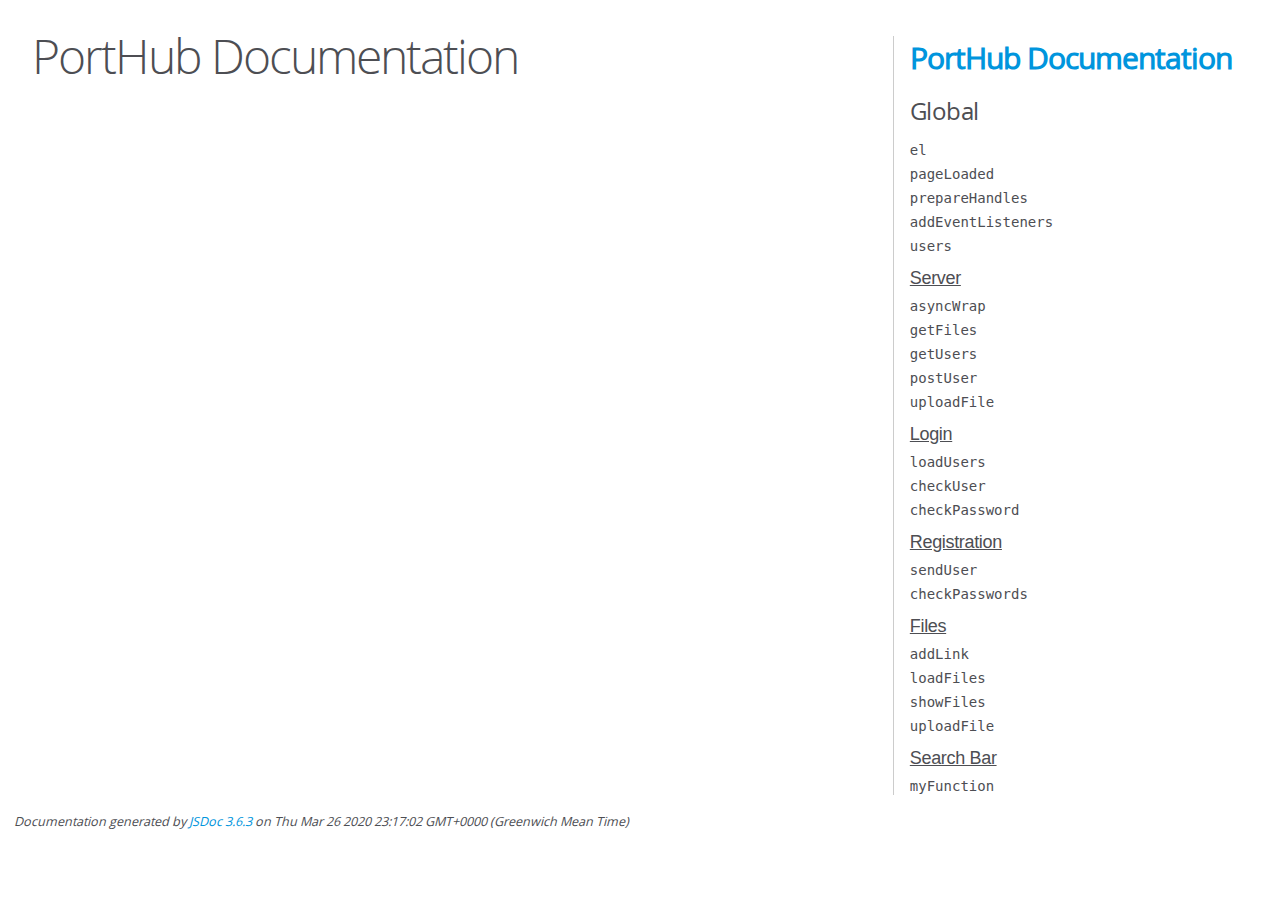
<file: index.html>
<!DOCTYPE html>
<html lang="en">
<head>
    <meta charset="utf-8">
    <title>PortHub Documentation</title>

    <script src="scripts/prettify/prettify.js"> </script>
    <script src="scripts/prettify/lang-css.js"> </script>
    <!--[if lt IE 9]>
      <script src="//html5shiv.googlecode.com/svn/trunk/html5.js"></script>
    <![endif]-->
    <link type="text/css" rel="stylesheet" href="styles/prettify-tomorrow.css">
    <link type="text/css" rel="stylesheet" href="styles/jsdoc-default.css">
</head>

<body>

<div id="main">

    <h1 class="page-title">PortHub Documentation</h1>








    <h3> </h3>




















</div>

<nav>
    <h2><a href="index.html">PortHub Documentation</a></h2>
    <h3>Global</h3>
    <ul>
      <li><a href="global.html#el">el</a></li>
      <li><a href="global.html#pageLoaded">pageLoaded</a></li>
      <li><a href="global.html#prepareHandles">prepareHandles</a></li>
      <li><a href="global.html#addEventListeners">addEventListeners</a></li>
      <li><a href="global.html#users">users</a></li></ul>

      <ul>
        <h4>Server</h4>
        <li><a href="global.html#asyncWrap">asyncWrap</a></li>
        <li><a href="global.html#getFiles">getFiles</a></li>
        <li><a href="global.html#getUsers">getUsers</a></li>
        <li><a href="global.html#postUser">postUser</a></li>
        <li><a href="global.html#uploadFile">uploadFile</a></li>
      </ul>

      <ul>
        <h4>Login</h4>
        <li><a href="global.html#loadUsers">loadUsers</a></li>
        <li><a href="global.html#checkUser">checkUser</a></li>
        <li><a href="global.html#checkPassword">checkPassword</a></li>
      </ul>
      <ul>
        <h4>Registration</h4>
        <li><a href="global.html#sendUser">sendUser</a></li>
        <li><a href="global.html#checkPasswords">checkPasswords</a></li>
      </ul>
      <ul>
        <h4>Files</h4>
        <li><a href="global.html#addLink">addLink</a></li>
        <li><a href="global.html#loadFiles">loadFiles</a></li>
        <li><a href="global.html#showFiles">showFiles</a></li>
        <li><a href="global.html#uploadFile">uploadFile</a></li>
      </ul>
      <ul>
        <h4>Search Bar</h4>
        <li><a href="global.html#myFunction">myFunction</a></li>
      </ul>
    </ul>
</nav>

<br class="clear">

<footer>
    Documentation generated by <a href="https://github.com/jsdoc/jsdoc">JSDoc 3.6.3</a> on Thu Mar 26 2020 23:17:02 GMT+0000 (Greenwich Mean Time)
</footer>

<script> prettyPrint(); </script>
<script src="scripts/linenumber.js"> </script>
</body>
</html>
</file>
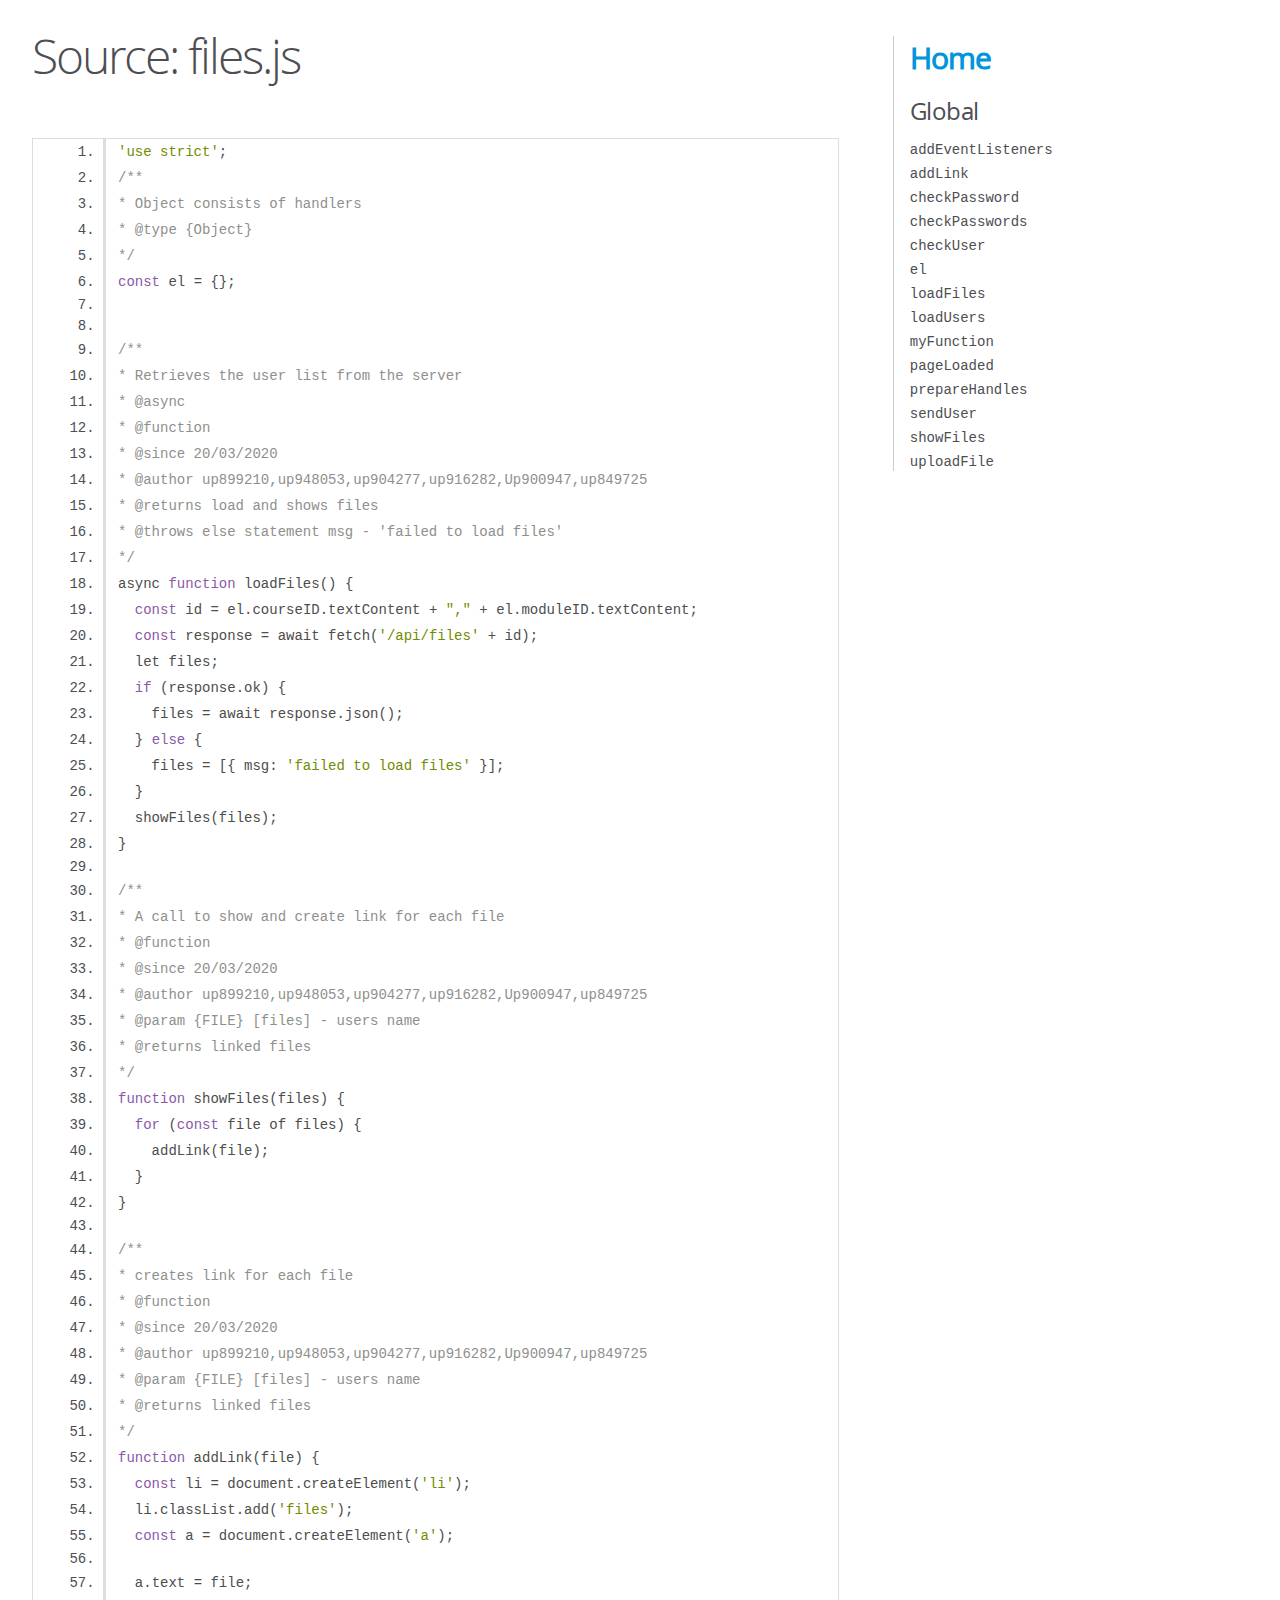
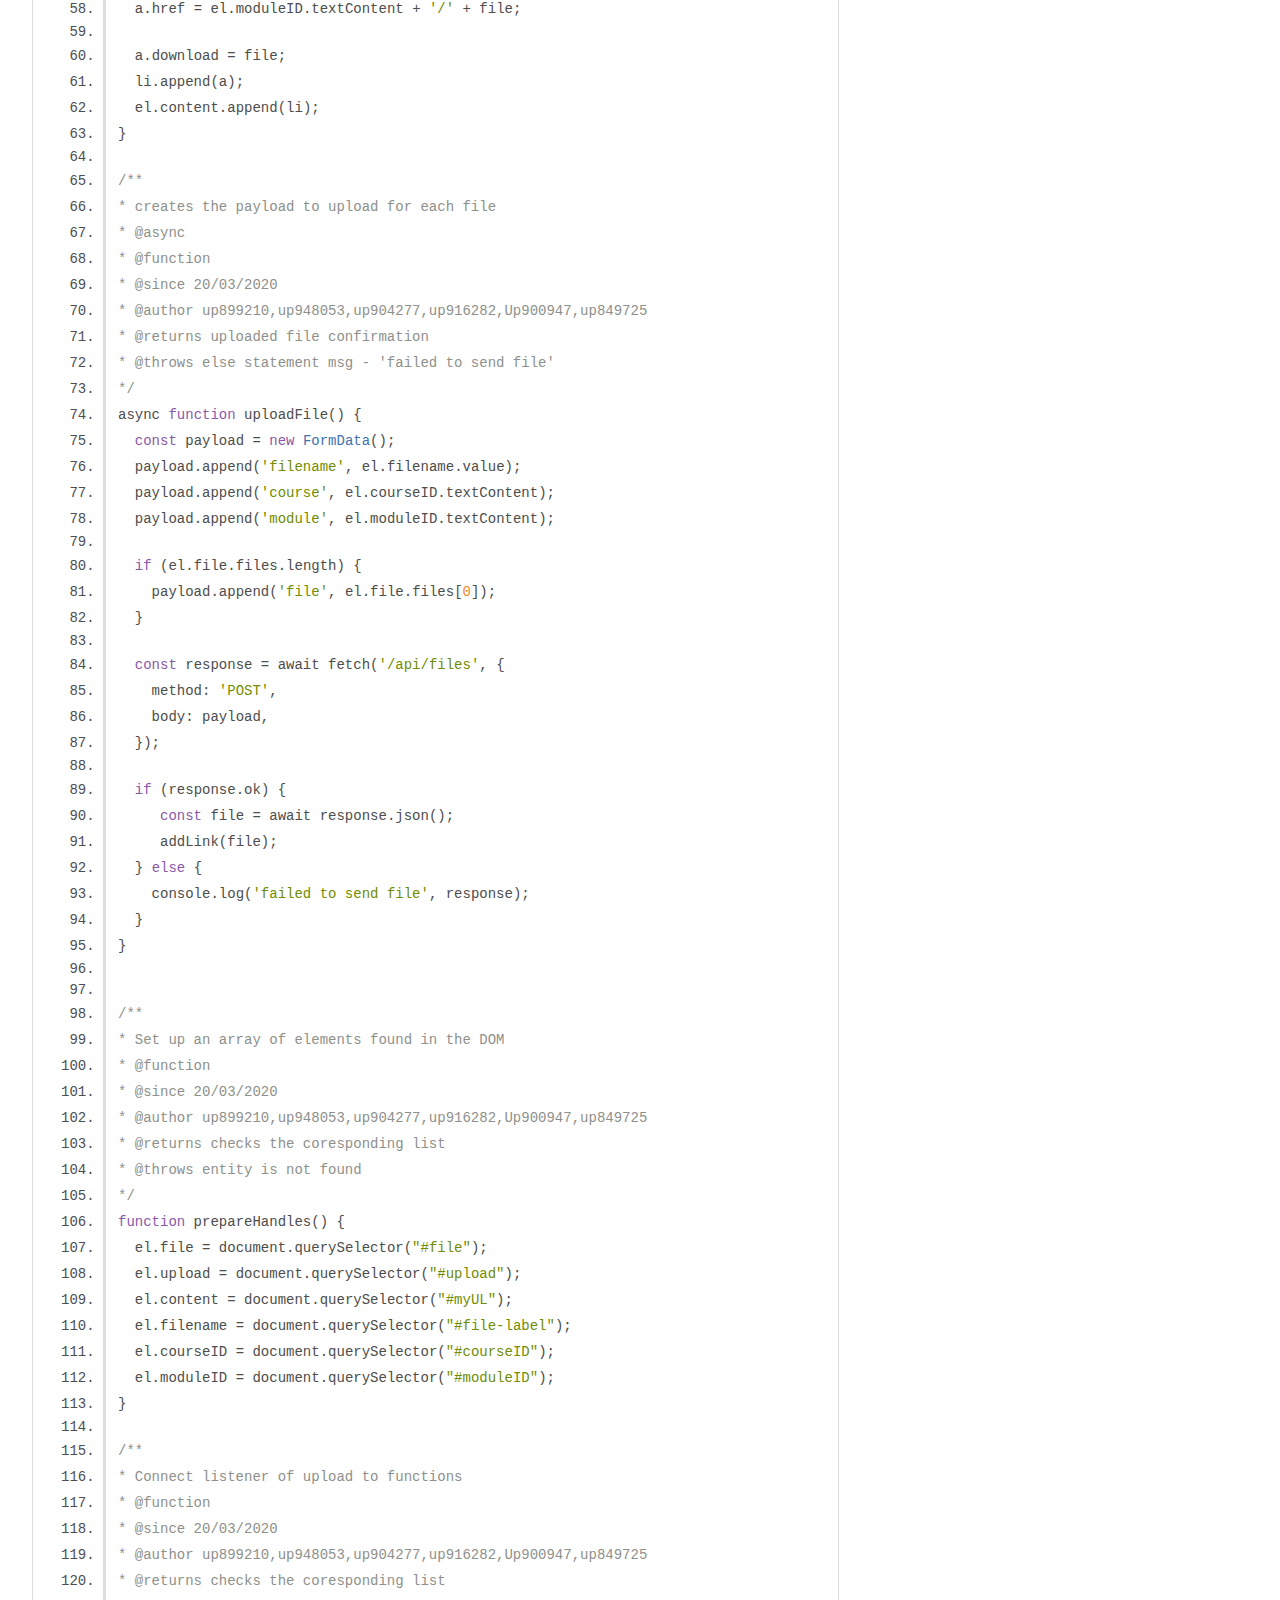
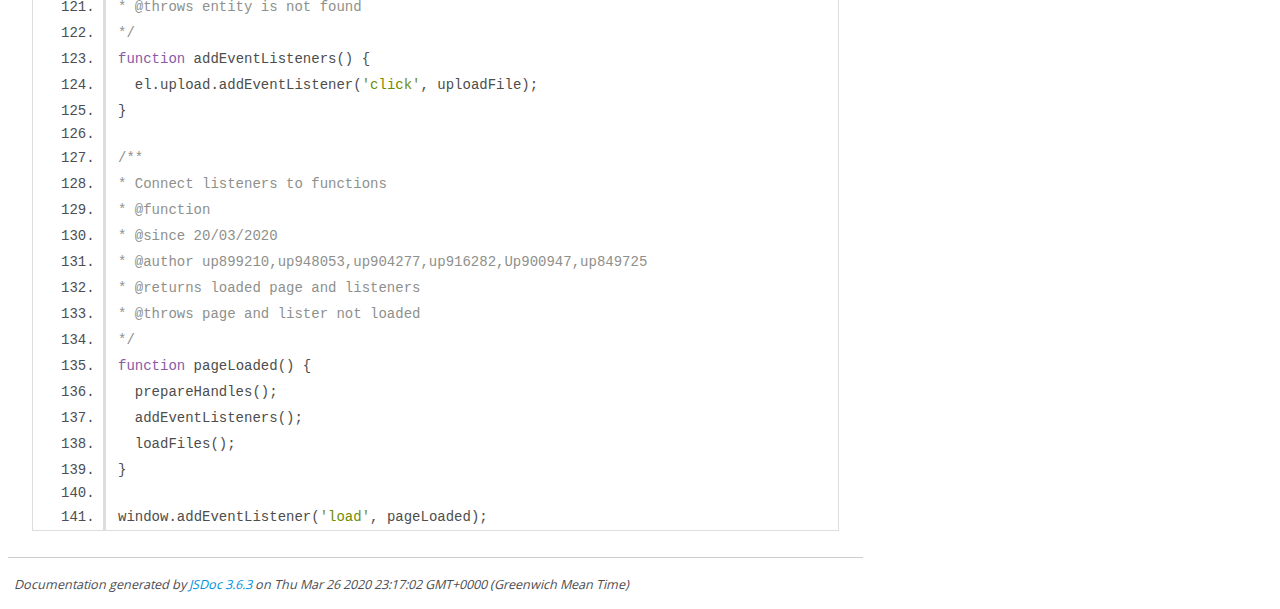
<file: files.js.html>
<!DOCTYPE html>
<html lang="en">
<head>
    <meta charset="utf-8">
    <title>JSDoc: Source: files.js</title>

    <script src="scripts/prettify/prettify.js"> </script>
    <script src="scripts/prettify/lang-css.js"> </script>
    <!--[if lt IE 9]>
      <script src="//html5shiv.googlecode.com/svn/trunk/html5.js"></script>
    <![endif]-->
    <link type="text/css" rel="stylesheet" href="styles/prettify-tomorrow.css">
    <link type="text/css" rel="stylesheet" href="styles/jsdoc-default.css">
</head>

<body>

<div id="main">

    <h1 class="page-title">Source: files.js</h1>

    



    
    <section>
        <article>
            <pre class="prettyprint source linenums"><code>'use strict';
/**
* Object consists of handlers
* @type {Object}
*/
const el = {};


/**
* Retrieves the user list from the server
* @async
* @function
* @since 20/03/2020
* @author up899210,up948053,up904277,up916282,Up900947,up849725
* @returns load and shows files
* @throws else statement msg - 'failed to load files'
*/
async function loadFiles() {
  const id = el.courseID.textContent + "," + el.moduleID.textContent;
  const response = await fetch('/api/files' + id);
  let files;
  if (response.ok) {
    files = await response.json();
  } else {
    files = [{ msg: 'failed to load files' }];
  }
  showFiles(files);
}

/**
* A call to show and create link for each file
* @function
* @since 20/03/2020
* @author up899210,up948053,up904277,up916282,Up900947,up849725
* @param {FILE} [files] - users name
* @returns linked files
*/
function showFiles(files) {
  for (const file of files) {
    addLink(file);
  }
}

/**
* creates link for each file
* @function
* @since 20/03/2020
* @author up899210,up948053,up904277,up916282,Up900947,up849725
* @param {FILE} [files] - users name
* @returns linked files
*/
function addLink(file) {
  const li = document.createElement('li');
  li.classList.add('files');
  const a = document.createElement('a');

  a.text = file;
  a.href = el.moduleID.textContent + '/' + file;

  a.download = file;
  li.append(a);
  el.content.append(li);
}

/**
* creates the payload to upload for each file
* @async
* @function
* @since 20/03/2020
* @author up899210,up948053,up904277,up916282,Up900947,up849725
* @returns uploaded file confirmation
* @throws else statement msg - 'failed to send file'
*/
async function uploadFile() {
  const payload = new FormData();
  payload.append('filename', el.filename.value);
  payload.append('course', el.courseID.textContent);
  payload.append('module', el.moduleID.textContent);

  if (el.file.files.length) {
    payload.append('file', el.file.files[0]);
  }

  const response = await fetch('/api/files', {
    method: 'POST',
    body: payload,
  });

  if (response.ok) {
     const file = await response.json();
     addLink(file);
  } else {
    console.log('failed to send file', response);
  }
}


/**
* Set up an array of elements found in the DOM
* @function
* @since 20/03/2020
* @author up899210,up948053,up904277,up916282,Up900947,up849725
* @returns checks the coresponding list
* @throws entity is not found
*/
function prepareHandles() {
  el.file = document.querySelector("#file");
  el.upload = document.querySelector("#upload");
  el.content = document.querySelector("#myUL");
  el.filename = document.querySelector("#file-label");
  el.courseID = document.querySelector("#courseID");
  el.moduleID = document.querySelector("#moduleID");
}

/**
* Connect listener of upload to functions
* @function
* @since 20/03/2020
* @author up899210,up948053,up904277,up916282,Up900947,up849725
* @returns checks the coresponding list
* @throws entity is not found
*/
function addEventListeners() {
  el.upload.addEventListener('click', uploadFile);
}

/**
* Connect listeners to functions
* @function
* @since 20/03/2020
* @author up899210,up948053,up904277,up916282,Up900947,up849725
* @returns loaded page and listeners
* @throws page and lister not loaded
*/
function pageLoaded() {
  prepareHandles();
  addEventListeners();
  loadFiles();
}

window.addEventListener('load', pageLoaded);
</code></pre>
        </article>
    </section>




</div>

<nav>
    <h2><a href="index.html">Home</a></h2><h3>Global</h3><ul><li><a href="global.html#addEventListeners">addEventListeners</a></li><li><a href="global.html#addLink">addLink</a></li><li><a href="global.html#checkPassword">checkPassword</a></li><li><a href="global.html#checkPasswords">checkPasswords</a></li><li><a href="global.html#checkUser">checkUser</a></li><li><a href="global.html#el">el</a></li><li><a href="global.html#loadFiles">loadFiles</a></li><li><a href="global.html#loadUsers">loadUsers</a></li><li><a href="global.html#myFunction">myFunction</a></li><li><a href="global.html#pageLoaded">pageLoaded</a></li><li><a href="global.html#prepareHandles">prepareHandles</a></li><li><a href="global.html#sendUser">sendUser</a></li><li><a href="global.html#showFiles">showFiles</a></li><li><a href="global.html#uploadFile">uploadFile</a></li></ul>
</nav>

<br class="clear">

<footer>
    Documentation generated by <a href="https://github.com/jsdoc/jsdoc">JSDoc 3.6.3</a> on Thu Mar 26 2020 23:17:02 GMT+0000 (Greenwich Mean Time)
</footer>

<script> prettyPrint(); </script>
<script src="scripts/linenumber.js"> </script>
</body>
</html>
</file>
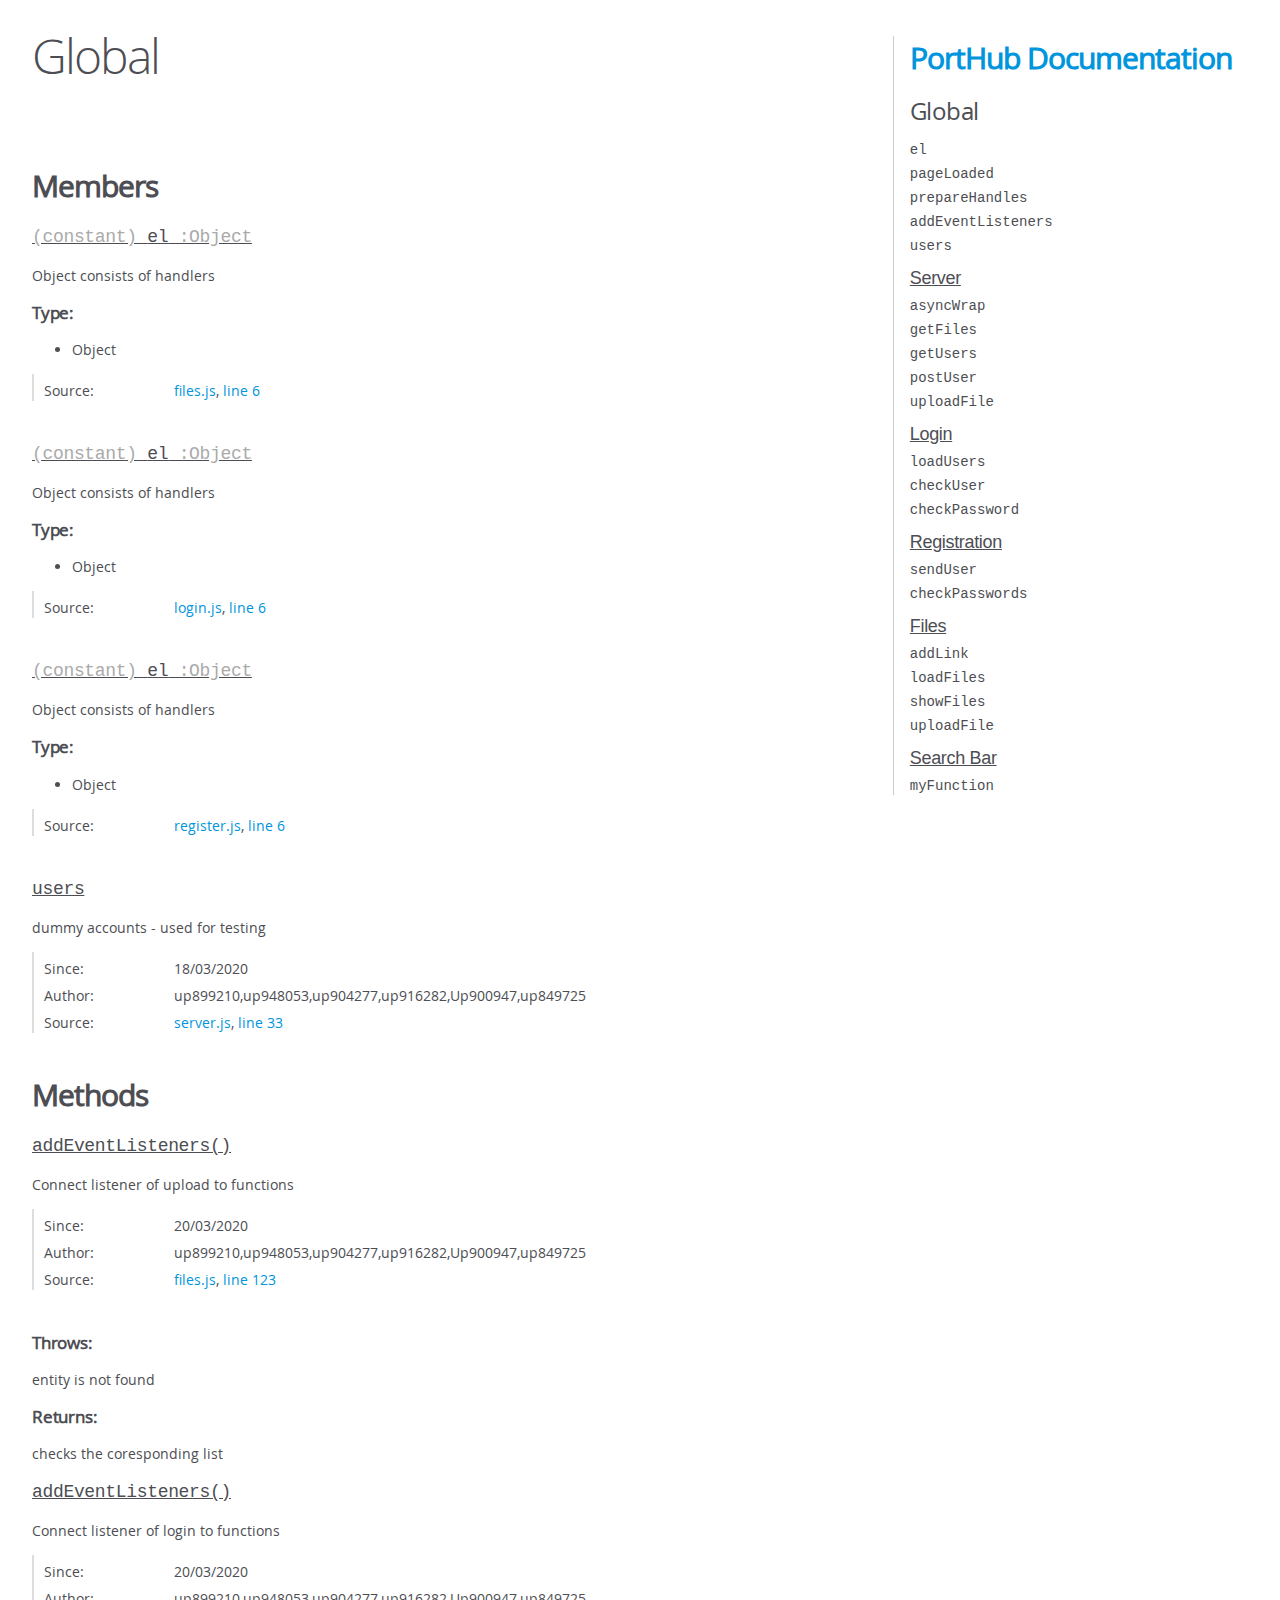
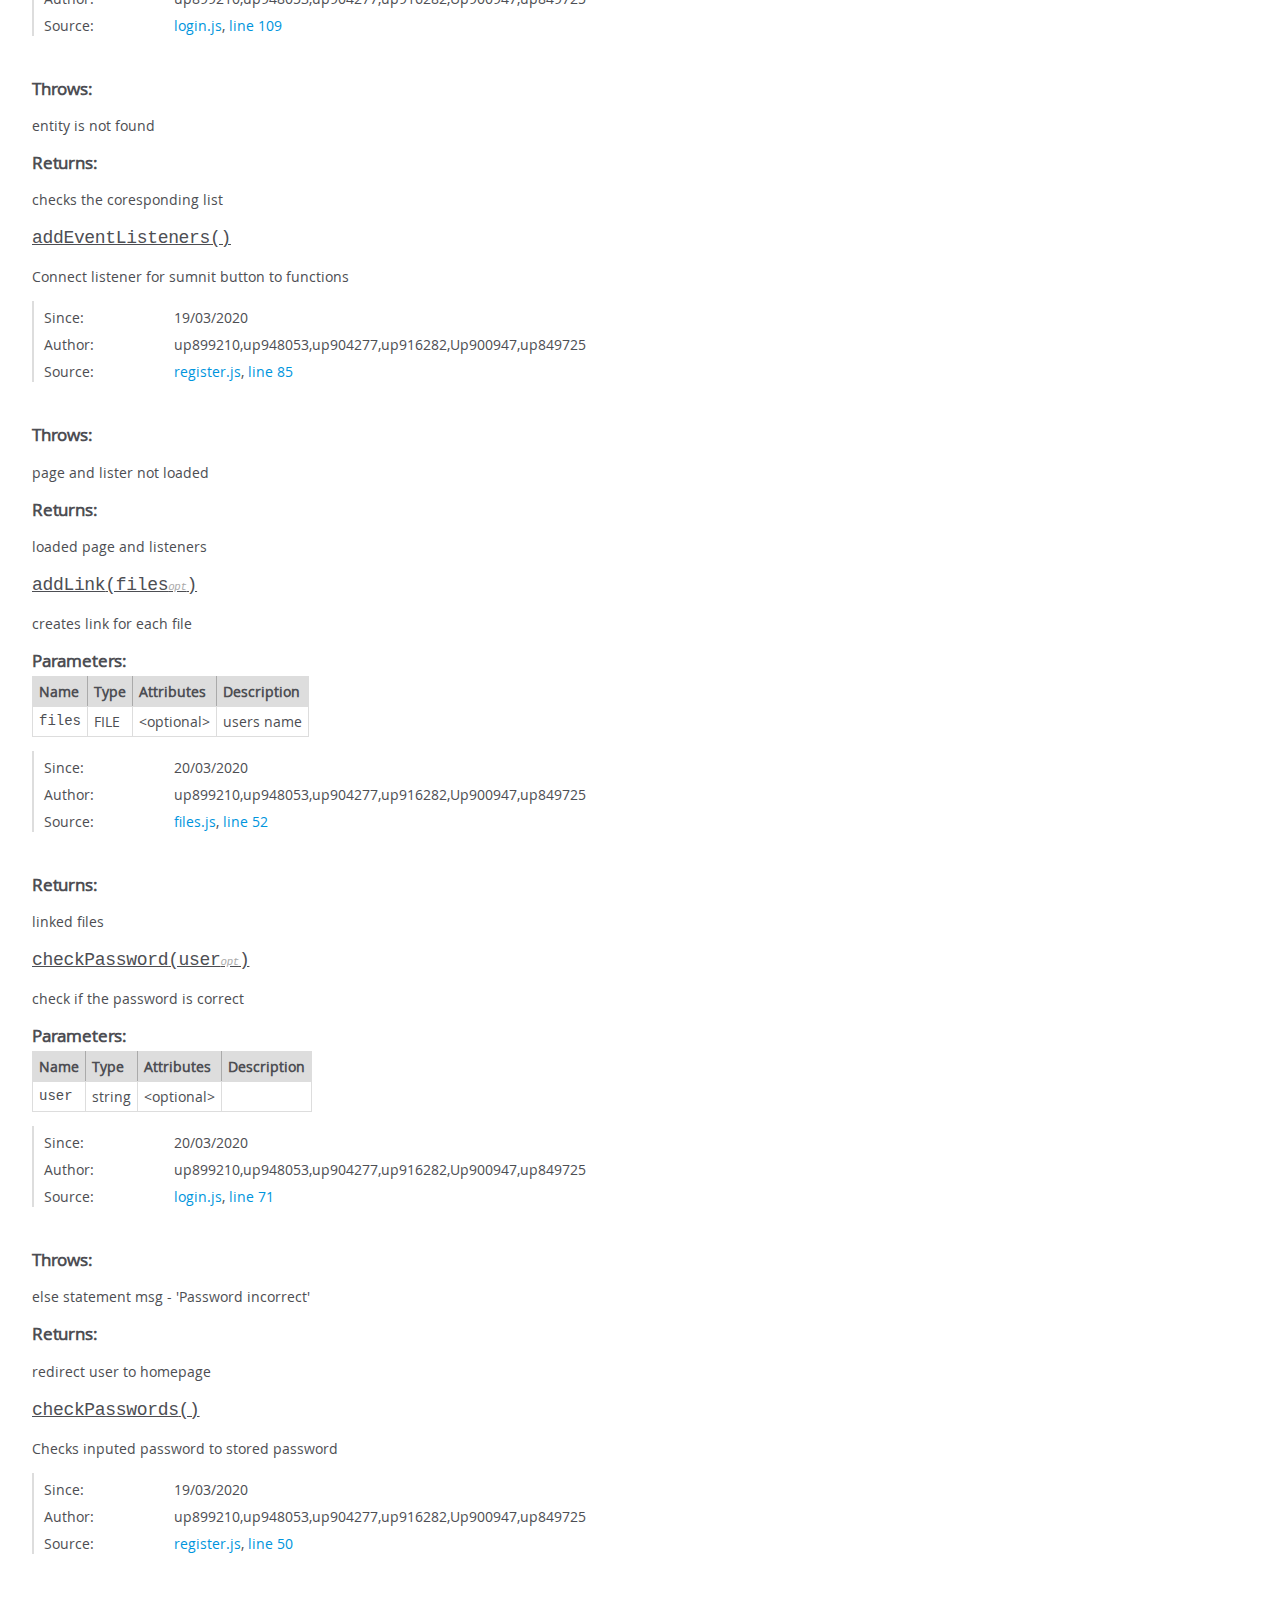
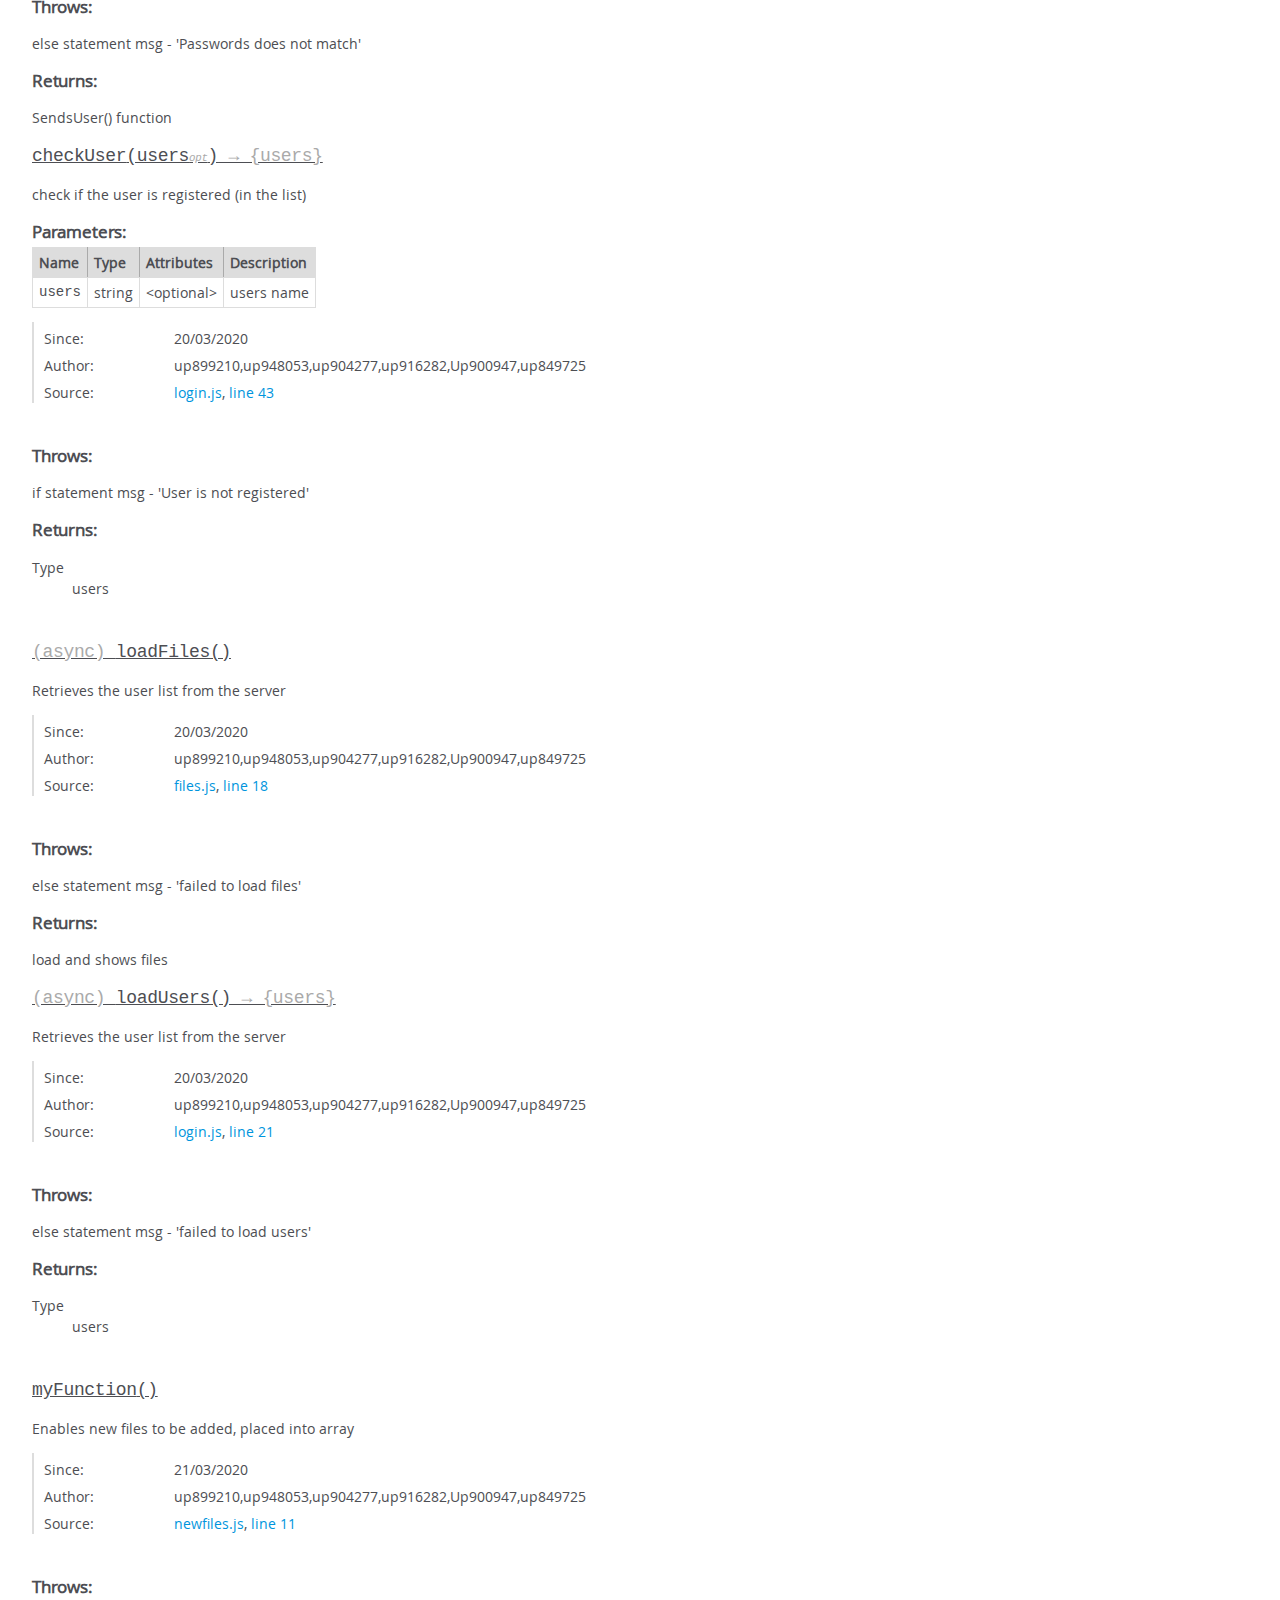
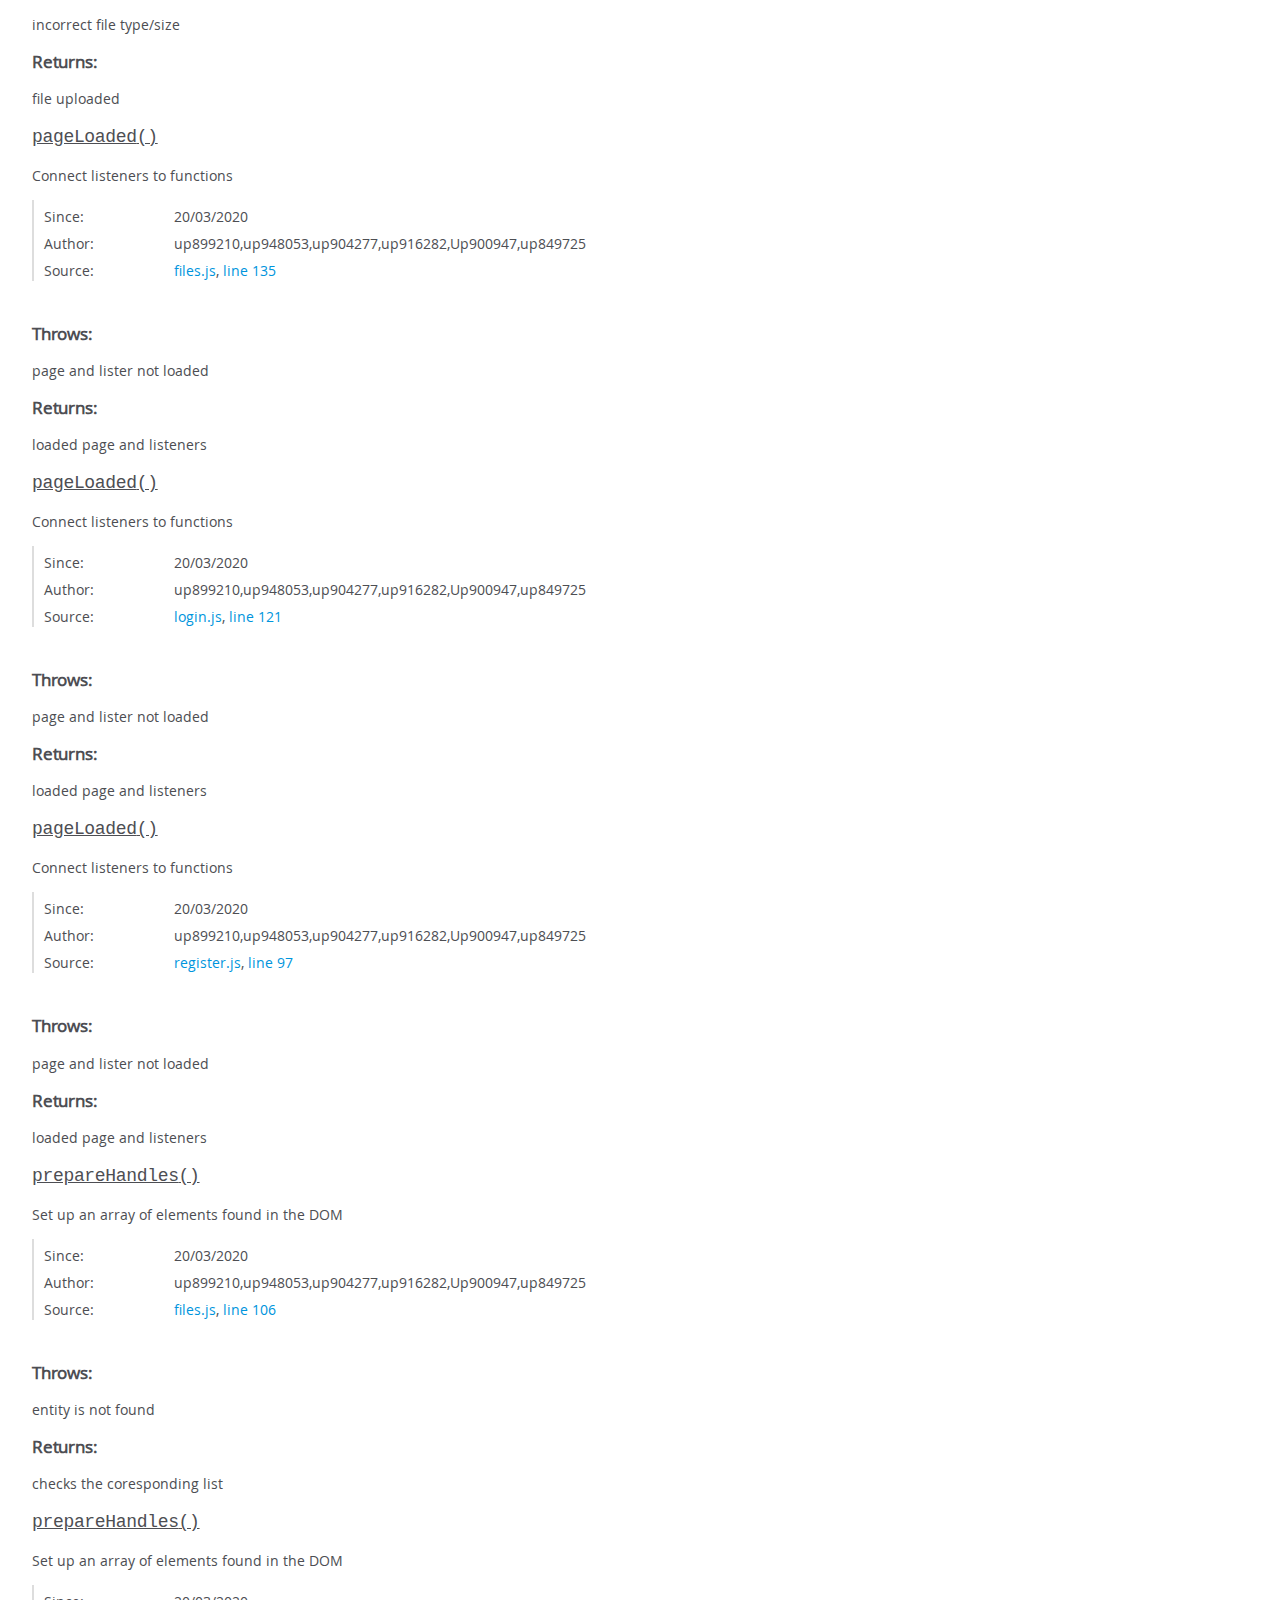
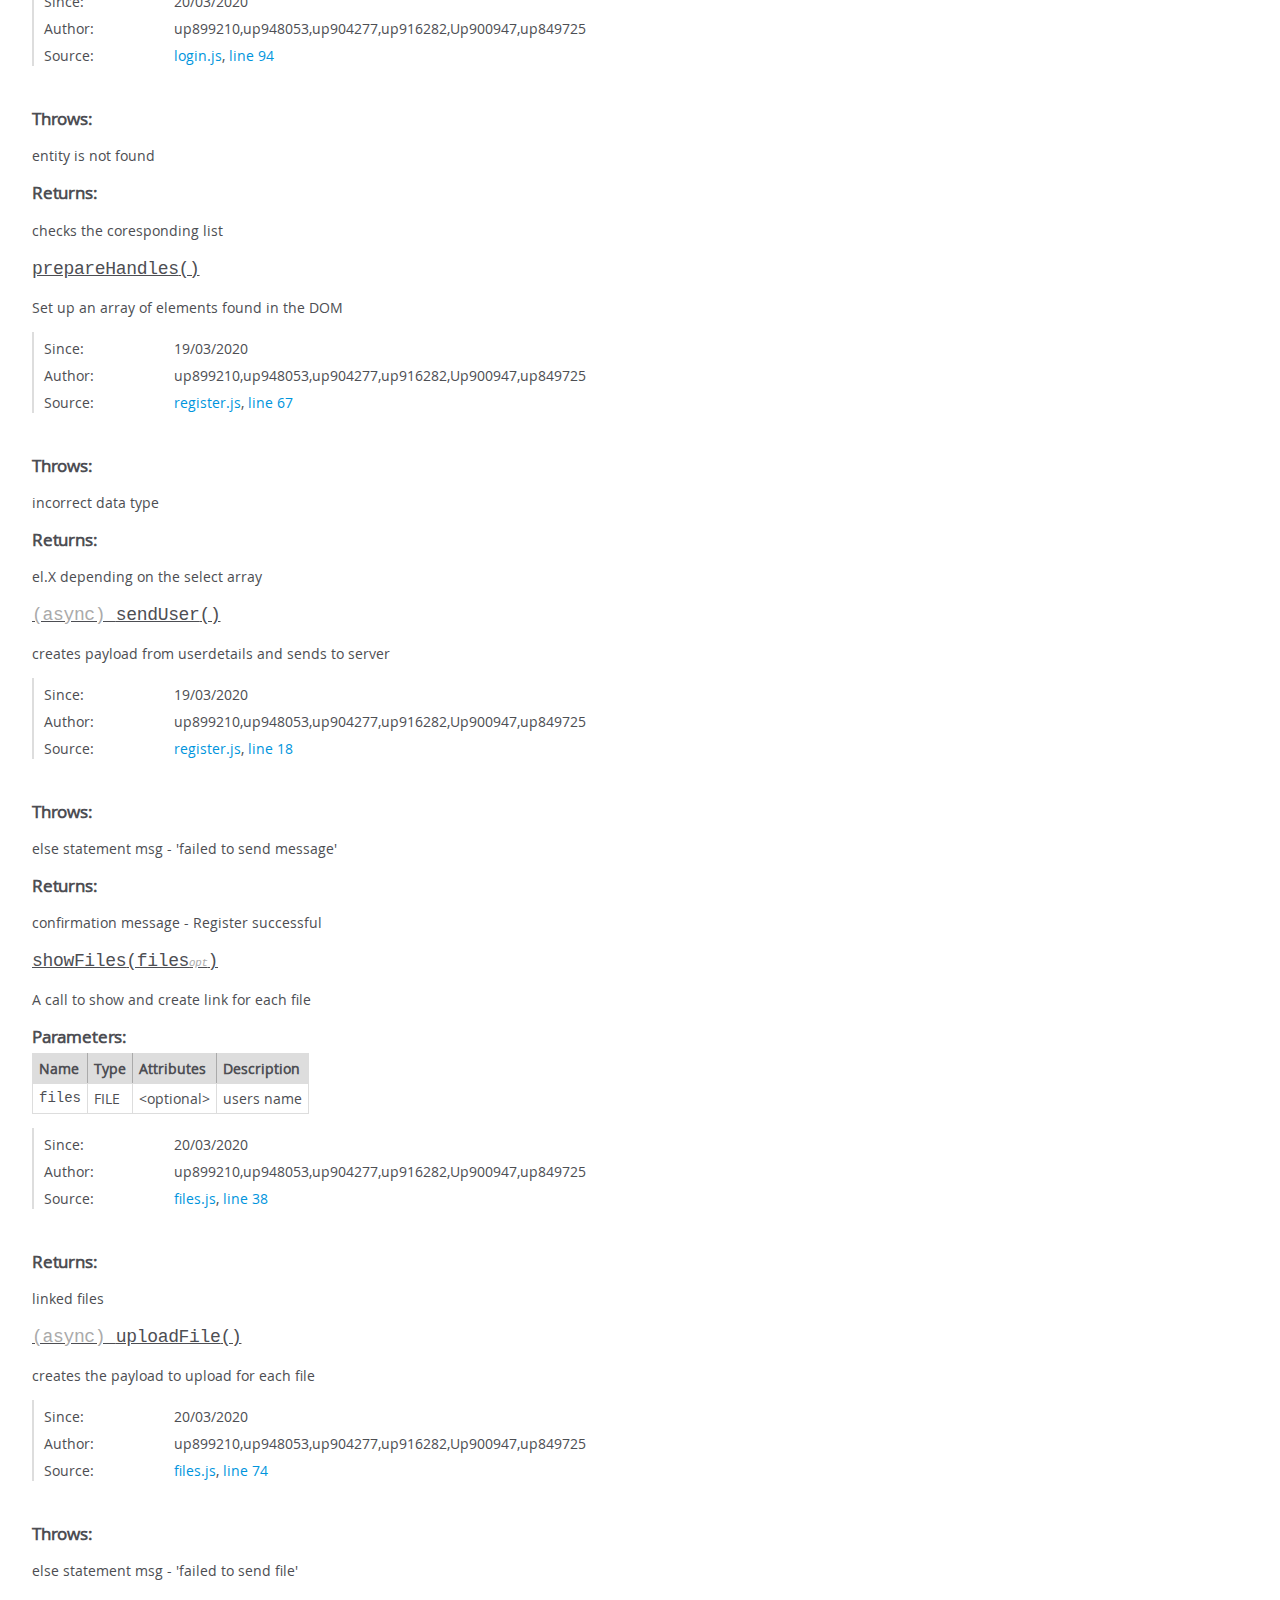
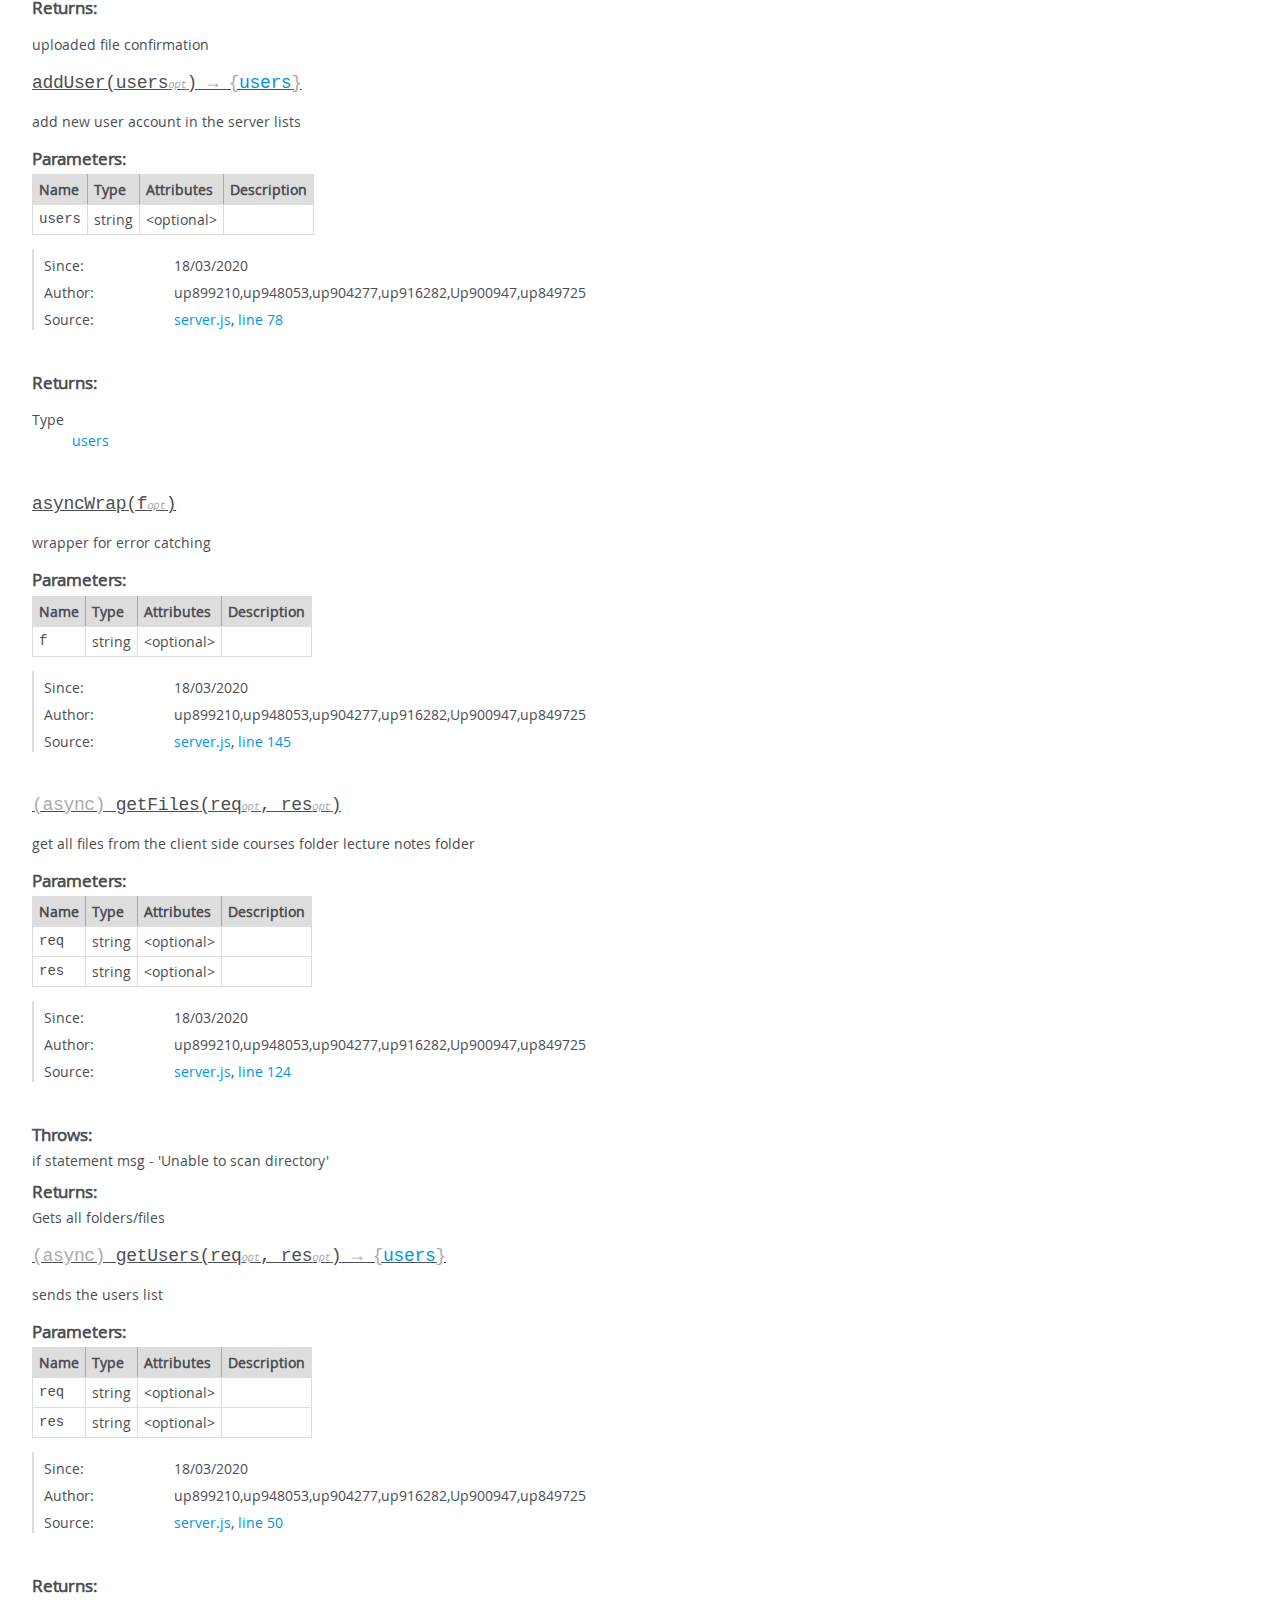
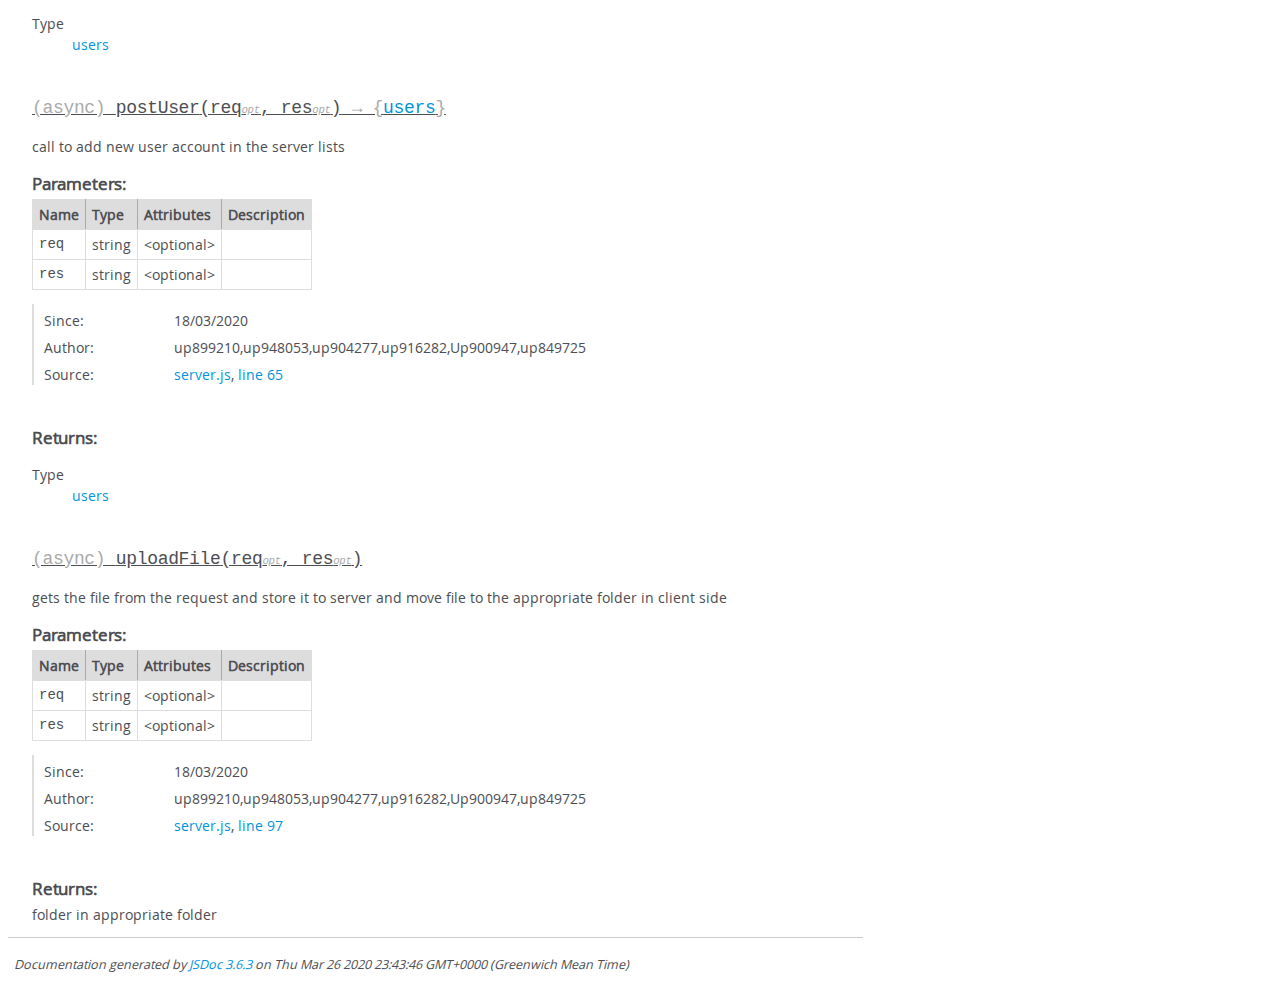
<file: global.html>
<!DOCTYPE html>
<html lang="en">
<head>
    <meta charset="utf-8">
    <title>JSDoc: Global</title>

    <script src="scripts/prettify/prettify.js"> </script>
    <script src="scripts/prettify/lang-css.js"> </script>
    <!--[if lt IE 9]>
      <script src="//html5shiv.googlecode.com/svn/trunk/html5.js"></script>
    <![endif]-->
    <link type="text/css" rel="stylesheet" href="styles/prettify-tomorrow.css">
    <link type="text/css" rel="stylesheet" href="styles/jsdoc-default.css">
</head>

<body>

<div id="main">

    <h1 class="page-title">Global</h1>






<section>

<header>

        <h2></h2>


</header>

<article>
    <div class="container-overview">






<dl class="details">
































</dl>




    </div>














        <h3 class="subsection-title">Members</h3>



<h4 class="name" id="el"><span class="type-signature">(constant) </span>el<span class="type-signature"> :Object</span></h4>




<div class="description">
    <p>Object consists of handlers</p>
</div>



    <h5>Type:</h5>
    <ul>
        <li>

<span class="param-type">Object</span>


        </li>
    </ul>





<dl class="details">


























    <dt class="tag-source">Source:</dt>
    <dd class="tag-source"><ul class="dummy"><li>
        <a href="files.js.html">files.js</a>, <a href="files.js.html#line6">line 6</a>
    </li></ul></dd>







</dl>








<h4 class="name" id="el"><span class="type-signature">(constant) </span>el<span class="type-signature"> :Object</span></h4>




<div class="description">
    <p>Object consists of handlers</p>
</div>



    <h5>Type:</h5>
    <ul>
        <li>

<span class="param-type">Object</span>


        </li>
    </ul>





<dl class="details">


























    <dt class="tag-source">Source:</dt>
    <dd class="tag-source"><ul class="dummy"><li>
        <a href="login.js.html">login.js</a>, <a href="login.js.html#line6">line 6</a>
    </li></ul></dd>







</dl>








<h4 class="name" id="el"><span class="type-signature">(constant) </span>el<span class="type-signature"> :Object</span></h4>




<div class="description">
    <p>Object consists of handlers</p>
</div>



    <h5>Type:</h5>
    <ul>
        <li>

<span class="param-type">Object</span>


        </li>
    </ul>





<dl class="details">


























    <dt class="tag-source">Source:</dt>
    <dd class="tag-source"><ul class="dummy"><li>
        <a href="register.js.html">register.js</a>, <a href="register.js.html#line6">line 6</a>
    </li></ul></dd>







</dl>

<h4 class="name" id="users"><span class="type-signature"></span>users<span class="type-signature"></span></h4>




<div class="description">
    dummy accounts - used for testing
</div>







<dl class="details">




    <dt class="tag-since">Since:</dt>
    <dd class="tag-since"><ul class="dummy"><li>18/03/2020</li></ul></dd>















    <dt class="tag-author">Author:</dt>
    <dd class="tag-author">
        <ul>
            <li>up899210,up948053,up904277,up916282,Up900947,up849725</li>
        </ul>
    </dd>









    <dt class="tag-source">Source:</dt>
    <dd class="tag-source"><ul class="dummy"><li>
        <a href="server.js.html">server.js</a>, <a href="server.js.html#line33">line 33</a>
    </li></ul></dd>







</dl>









        <h3 class="subsection-title">Methods</h3>







    <h4 class="name" id="addEventListeners"><span class="type-signature"></span>addEventListeners<span class="signature">()</span><span class="type-signature"></span></h4>






<div class="description">
    <p>Connect listener of upload to functions</p>
</div>













<dl class="details">




    <dt class="tag-since">Since:</dt>
    <dd class="tag-since"><ul class="dummy"><li>20/03/2020</li></ul></dd>















    <dt class="tag-author">Author:</dt>
    <dd class="tag-author">
        <ul>
            <li>up899210,up948053,up904277,up916282,Up900947,up849725</li>
        </ul>
    </dd>









    <dt class="tag-source">Source:</dt>
    <dd class="tag-source"><ul class="dummy"><li>
        <a href="files.js.html">files.js</a>, <a href="files.js.html#line123">line 123</a>
    </li></ul></dd>







</dl>













<h5>Throws:</h5>



    <div class="param-desc">

        <p>entity is not found</p>

    </div>





<h5>Returns:</h5>


<div class="param-desc">
    <p>checks the coresponding list</p>
</div>















    <h4 class="name" id="addEventListeners"><span class="type-signature"></span>addEventListeners<span class="signature">()</span><span class="type-signature"></span></h4>






<div class="description">
    <p>Connect listener of login to functions</p>
</div>













<dl class="details">




    <dt class="tag-since">Since:</dt>
    <dd class="tag-since"><ul class="dummy"><li>20/03/2020</li></ul></dd>















    <dt class="tag-author">Author:</dt>
    <dd class="tag-author">
        <ul>
            <li>up899210,up948053,up904277,up916282,Up900947,up849725</li>
        </ul>
    </dd>









    <dt class="tag-source">Source:</dt>
    <dd class="tag-source"><ul class="dummy"><li>
        <a href="login.js.html">login.js</a>, <a href="login.js.html#line109">line 109</a>
    </li></ul></dd>







</dl>













<h5>Throws:</h5>



    <div class="param-desc">

        <p>entity is not found</p>

    </div>





<h5>Returns:</h5>


<div class="param-desc">
    <p>checks the coresponding list</p>
</div>















    <h4 class="name" id="addEventListeners"><span class="type-signature"></span>addEventListeners<span class="signature">()</span><span class="type-signature"></span></h4>






<div class="description">
    <p>Connect listener for sumnit button to functions</p>
</div>













<dl class="details">




    <dt class="tag-since">Since:</dt>
    <dd class="tag-since"><ul class="dummy"><li>19/03/2020</li></ul></dd>















    <dt class="tag-author">Author:</dt>
    <dd class="tag-author">
        <ul>
            <li>up899210,up948053,up904277,up916282,Up900947,up849725</li>
        </ul>
    </dd>









    <dt class="tag-source">Source:</dt>
    <dd class="tag-source"><ul class="dummy"><li>
        <a href="register.js.html">register.js</a>, <a href="register.js.html#line85">line 85</a>
    </li></ul></dd>







</dl>













<h5>Throws:</h5>



    <div class="param-desc">

        <p>page and lister not loaded</p>

    </div>





<h5>Returns:</h5>


<div class="param-desc">
    <p>loaded page and listeners</p>
</div>















    <h4 class="name" id="addLink"><span class="type-signature"></span>addLink<span class="signature">(files<span class="signature-attributes">opt</span>)</span><span class="type-signature"></span></h4>






<div class="description">
    <p>creates link for each file</p>
</div>









    <h5>Parameters:</h5>


<table class="params">
    <thead>
    <tr>

        <th>Name</th>


        <th>Type</th>


        <th>Attributes</th>




        <th class="last">Description</th>
    </tr>
    </thead>

    <tbody>


        <tr>

                <td class="name"><code>files</code></td>


            <td class="type">


<span class="param-type">FILE</span>



            </td>


                <td class="attributes">

                    &lt;optional><br>





                </td>




            <td class="description last"><p>users name</p></td>
        </tr>


    </tbody>
</table>






<dl class="details">




    <dt class="tag-since">Since:</dt>
    <dd class="tag-since"><ul class="dummy"><li>20/03/2020</li></ul></dd>















    <dt class="tag-author">Author:</dt>
    <dd class="tag-author">
        <ul>
            <li>up899210,up948053,up904277,up916282,Up900947,up849725</li>
        </ul>
    </dd>









    <dt class="tag-source">Source:</dt>
    <dd class="tag-source"><ul class="dummy"><li>
        <a href="files.js.html">files.js</a>, <a href="files.js.html#line52">line 52</a>
    </li></ul></dd>







</dl>















<h5>Returns:</h5>


<div class="param-desc">
    <p>linked files</p>
</div>















    <h4 class="name" id="checkPassword"><span class="type-signature"></span>checkPassword<span class="signature">(user<span class="signature-attributes">opt</span>)</span><span class="type-signature"></span></h4>






<div class="description">
    <p>check if the password is correct</p>
</div>









    <h5>Parameters:</h5>


<table class="params">
    <thead>
    <tr>

        <th>Name</th>


        <th>Type</th>


        <th>Attributes</th>




        <th class="last">Description</th>
    </tr>
    </thead>

    <tbody>


        <tr>

                <td class="name"><code>user</code></td>


            <td class="type">


<span class="param-type">string</span>



            </td>


                <td class="attributes">

                    &lt;optional><br>





                </td>




            <td class="description last"></td>
        </tr>


    </tbody>
</table>






<dl class="details">




    <dt class="tag-since">Since:</dt>
    <dd class="tag-since"><ul class="dummy"><li>20/03/2020</li></ul></dd>















    <dt class="tag-author">Author:</dt>
    <dd class="tag-author">
        <ul>
            <li>up899210,up948053,up904277,up916282,Up900947,up849725</li>
        </ul>
    </dd>









    <dt class="tag-source">Source:</dt>
    <dd class="tag-source"><ul class="dummy"><li>
        <a href="login.js.html">login.js</a>, <a href="login.js.html#line71">line 71</a>
    </li></ul></dd>







</dl>













<h5>Throws:</h5>



    <div class="param-desc">

        <p>else statement msg - 'Password incorrect'</p>

    </div>





<h5>Returns:</h5>


<div class="param-desc">
    <p>redirect user to homepage</p>
</div>















    <h4 class="name" id="checkPasswords"><span class="type-signature"></span>checkPasswords<span class="signature">()</span><span class="type-signature"></span></h4>






<div class="description">
    <p>Checks inputed password to stored password</p>
</div>













<dl class="details">




    <dt class="tag-since">Since:</dt>
    <dd class="tag-since"><ul class="dummy"><li>19/03/2020</li></ul></dd>















    <dt class="tag-author">Author:</dt>
    <dd class="tag-author">
        <ul>
            <li>up899210,up948053,up904277,up916282,Up900947,up849725</li>
        </ul>
    </dd>









    <dt class="tag-source">Source:</dt>
    <dd class="tag-source"><ul class="dummy"><li>
        <a href="register.js.html">register.js</a>, <a href="register.js.html#line50">line 50</a>
    </li></ul></dd>







</dl>













<h5>Throws:</h5>



    <div class="param-desc">

        <p>else statement msg - 'Passwords does not match'</p>

    </div>





<h5>Returns:</h5>


<div class="param-desc">
    <p>SendsUser() function</p>
</div>















    <h4 class="name" id="checkUser"><span class="type-signature"></span>checkUser<span class="signature">(users<span class="signature-attributes">opt</span>)</span><span class="type-signature"> &rarr; {users}</span></h4>






<div class="description">
    <p>check if the user is registered (in the list)</p>
</div>









    <h5>Parameters:</h5>


<table class="params">
    <thead>
    <tr>

        <th>Name</th>


        <th>Type</th>


        <th>Attributes</th>




        <th class="last">Description</th>
    </tr>
    </thead>

    <tbody>


        <tr>

                <td class="name"><code>users</code></td>


            <td class="type">


<span class="param-type">string</span>



            </td>


                <td class="attributes">

                    &lt;optional><br>





                </td>




            <td class="description last"><p>users name</p></td>
        </tr>


    </tbody>
</table>






<dl class="details">




    <dt class="tag-since">Since:</dt>
    <dd class="tag-since"><ul class="dummy"><li>20/03/2020</li></ul></dd>















    <dt class="tag-author">Author:</dt>
    <dd class="tag-author">
        <ul>
            <li>up899210,up948053,up904277,up916282,Up900947,up849725</li>
        </ul>
    </dd>









    <dt class="tag-source">Source:</dt>
    <dd class="tag-source"><ul class="dummy"><li>
        <a href="login.js.html">login.js</a>, <a href="login.js.html#line43">line 43</a>
    </li></ul></dd>







</dl>













<h5>Throws:</h5>



    <div class="param-desc">

        <p>if statement msg - 'User is not registered'</p>

    </div>





<h5>Returns:</h5>




<dl>
    <dt>
        Type
    </dt>
    <dd>

<span class="param-type">users</span>


    </dd>
</dl>













    <h4 class="name" id="loadFiles"><span class="type-signature">(async) </span>loadFiles<span class="signature">()</span><span class="type-signature"></span></h4>






<div class="description">
    <p>Retrieves the user list from the server</p>
</div>













<dl class="details">




    <dt class="tag-since">Since:</dt>
    <dd class="tag-since"><ul class="dummy"><li>20/03/2020</li></ul></dd>















    <dt class="tag-author">Author:</dt>
    <dd class="tag-author">
        <ul>
            <li>up899210,up948053,up904277,up916282,Up900947,up849725</li>
        </ul>
    </dd>









    <dt class="tag-source">Source:</dt>
    <dd class="tag-source"><ul class="dummy"><li>
        <a href="files.js.html">files.js</a>, <a href="files.js.html#line18">line 18</a>
    </li></ul></dd>







</dl>













<h5>Throws:</h5>



    <div class="param-desc">

        <p>else statement msg - 'failed to load files'</p>

    </div>





<h5>Returns:</h5>


<div class="param-desc">
    <p>load and shows files</p>
</div>















    <h4 class="name" id="loadUsers"><span class="type-signature">(async) </span>loadUsers<span class="signature">()</span><span class="type-signature"> &rarr; {users}</span></h4>






<div class="description">
    <p>Retrieves the user list from the server</p>
</div>













<dl class="details">




    <dt class="tag-since">Since:</dt>
    <dd class="tag-since"><ul class="dummy"><li>20/03/2020</li></ul></dd>















    <dt class="tag-author">Author:</dt>
    <dd class="tag-author">
        <ul>
            <li>up899210,up948053,up904277,up916282,Up900947,up849725</li>
        </ul>
    </dd>









    <dt class="tag-source">Source:</dt>
    <dd class="tag-source"><ul class="dummy"><li>
        <a href="login.js.html">login.js</a>, <a href="login.js.html#line21">line 21</a>
    </li></ul></dd>







</dl>













<h5>Throws:</h5>



    <div class="param-desc">

        <p>else statement msg - 'failed to load users'</p>

    </div>





<h5>Returns:</h5>




<dl>
    <dt>
        Type
    </dt>
    <dd>

<span class="param-type">users</span>


    </dd>
</dl>













    <h4 class="name" id="myFunction"><span class="type-signature"></span>myFunction<span class="signature">()</span><span class="type-signature"></span></h4>






<div class="description">
    <p>Enables new files to be added, placed into array</p>
</div>













<dl class="details">




    <dt class="tag-since">Since:</dt>
    <dd class="tag-since"><ul class="dummy"><li>21/03/2020</li></ul></dd>















    <dt class="tag-author">Author:</dt>
    <dd class="tag-author">
        <ul>
            <li>up899210,up948053,up904277,up916282,Up900947,up849725</li>
        </ul>
    </dd>









    <dt class="tag-source">Source:</dt>
    <dd class="tag-source"><ul class="dummy"><li>
        <a href="newfiles.js.html">newfiles.js</a>, <a href="newfiles.js.html#line11">line 11</a>
    </li></ul></dd>







</dl>













<h5>Throws:</h5>



    <div class="param-desc">

        <p>incorrect file type/size</p>

    </div>





<h5>Returns:</h5>


<div class="param-desc">
    <p>file uploaded</p>
</div>















    <h4 class="name" id="pageLoaded"><span class="type-signature"></span>pageLoaded<span class="signature">()</span><span class="type-signature"></span></h4>






<div class="description">
    <p>Connect listeners to functions</p>
</div>













<dl class="details">




    <dt class="tag-since">Since:</dt>
    <dd class="tag-since"><ul class="dummy"><li>20/03/2020</li></ul></dd>















    <dt class="tag-author">Author:</dt>
    <dd class="tag-author">
        <ul>
            <li>up899210,up948053,up904277,up916282,Up900947,up849725</li>
        </ul>
    </dd>









    <dt class="tag-source">Source:</dt>
    <dd class="tag-source"><ul class="dummy"><li>
        <a href="files.js.html">files.js</a>, <a href="files.js.html#line135">line 135</a>
    </li></ul></dd>







</dl>













<h5>Throws:</h5>



    <div class="param-desc">

        <p>page and lister not loaded</p>

    </div>





<h5>Returns:</h5>


<div class="param-desc">
    <p>loaded page and listeners</p>
</div>















    <h4 class="name" id="pageLoaded"><span class="type-signature"></span>pageLoaded<span class="signature">()</span><span class="type-signature"></span></h4>






<div class="description">
    <p>Connect listeners to functions</p>
</div>













<dl class="details">




    <dt class="tag-since">Since:</dt>
    <dd class="tag-since"><ul class="dummy"><li>20/03/2020</li></ul></dd>















    <dt class="tag-author">Author:</dt>
    <dd class="tag-author">
        <ul>
            <li>up899210,up948053,up904277,up916282,Up900947,up849725</li>
        </ul>
    </dd>









    <dt class="tag-source">Source:</dt>
    <dd class="tag-source"><ul class="dummy"><li>
        <a href="login.js.html">login.js</a>, <a href="login.js.html#line121">line 121</a>
    </li></ul></dd>







</dl>













<h5>Throws:</h5>



    <div class="param-desc">

        <p>page and lister not loaded</p>

    </div>





<h5>Returns:</h5>


<div class="param-desc">
    <p>loaded page and listeners</p>
</div>















    <h4 class="name" id="pageLoaded"><span class="type-signature"></span>pageLoaded<span class="signature">()</span><span class="type-signature"></span></h4>






<div class="description">
    <p>Connect listeners to functions</p>
</div>













<dl class="details">




    <dt class="tag-since">Since:</dt>
    <dd class="tag-since"><ul class="dummy"><li>20/03/2020</li></ul></dd>















    <dt class="tag-author">Author:</dt>
    <dd class="tag-author">
        <ul>
            <li>up899210,up948053,up904277,up916282,Up900947,up849725</li>
        </ul>
    </dd>









    <dt class="tag-source">Source:</dt>
    <dd class="tag-source"><ul class="dummy"><li>
        <a href="register.js.html">register.js</a>, <a href="register.js.html#line97">line 97</a>
    </li></ul></dd>







</dl>













<h5>Throws:</h5>



    <div class="param-desc">

        <p>page and lister not loaded</p>

    </div>





<h5>Returns:</h5>


<div class="param-desc">
    <p>loaded page and listeners</p>
</div>















    <h4 class="name" id="prepareHandles"><span class="type-signature"></span>prepareHandles<span class="signature">()</span><span class="type-signature"></span></h4>






<div class="description">
    <p>Set up an array of elements found in the DOM</p>
</div>













<dl class="details">




    <dt class="tag-since">Since:</dt>
    <dd class="tag-since"><ul class="dummy"><li>20/03/2020</li></ul></dd>















    <dt class="tag-author">Author:</dt>
    <dd class="tag-author">
        <ul>
            <li>up899210,up948053,up904277,up916282,Up900947,up849725</li>
        </ul>
    </dd>









    <dt class="tag-source">Source:</dt>
    <dd class="tag-source"><ul class="dummy"><li>
        <a href="files.js.html">files.js</a>, <a href="files.js.html#line106">line 106</a>
    </li></ul></dd>







</dl>













<h5>Throws:</h5>



    <div class="param-desc">

        <p>entity is not found</p>

    </div>





<h5>Returns:</h5>


<div class="param-desc">
    <p>checks the coresponding list</p>
</div>















    <h4 class="name" id="prepareHandles"><span class="type-signature"></span>prepareHandles<span class="signature">()</span><span class="type-signature"></span></h4>






<div class="description">
    <p>Set up an array of elements found in the DOM</p>
</div>













<dl class="details">




    <dt class="tag-since">Since:</dt>
    <dd class="tag-since"><ul class="dummy"><li>20/03/2020</li></ul></dd>















    <dt class="tag-author">Author:</dt>
    <dd class="tag-author">
        <ul>
            <li>up899210,up948053,up904277,up916282,Up900947,up849725</li>
        </ul>
    </dd>









    <dt class="tag-source">Source:</dt>
    <dd class="tag-source"><ul class="dummy"><li>
        <a href="login.js.html">login.js</a>, <a href="login.js.html#line94">line 94</a>
    </li></ul></dd>







</dl>













<h5>Throws:</h5>



    <div class="param-desc">

        <p>entity is not found</p>

    </div>





<h5>Returns:</h5>


<div class="param-desc">
    <p>checks the coresponding list</p>
</div>















    <h4 class="name" id="prepareHandles"><span class="type-signature"></span>prepareHandles<span class="signature">()</span><span class="type-signature"></span></h4>






<div class="description">
    <p>Set up an array of elements found in the DOM</p>
</div>













<dl class="details">




    <dt class="tag-since">Since:</dt>
    <dd class="tag-since"><ul class="dummy"><li>19/03/2020</li></ul></dd>















    <dt class="tag-author">Author:</dt>
    <dd class="tag-author">
        <ul>
            <li>up899210,up948053,up904277,up916282,Up900947,up849725</li>
        </ul>
    </dd>









    <dt class="tag-source">Source:</dt>
    <dd class="tag-source"><ul class="dummy"><li>
        <a href="register.js.html">register.js</a>, <a href="register.js.html#line67">line 67</a>
    </li></ul></dd>







</dl>













<h5>Throws:</h5>



    <div class="param-desc">

        <p>incorrect data type</p>

    </div>





<h5>Returns:</h5>


<div class="param-desc">
    <p>el.X depending on the select array</p>
</div>















    <h4 class="name" id="sendUser"><span class="type-signature">(async) </span>sendUser<span class="signature">()</span><span class="type-signature"></span></h4>






<div class="description">
    <p>creates payload from userdetails and sends to server</p>
</div>













<dl class="details">




    <dt class="tag-since">Since:</dt>
    <dd class="tag-since"><ul class="dummy"><li>19/03/2020</li></ul></dd>















    <dt class="tag-author">Author:</dt>
    <dd class="tag-author">
        <ul>
            <li>up899210,up948053,up904277,up916282,Up900947,up849725</li>
        </ul>
    </dd>









    <dt class="tag-source">Source:</dt>
    <dd class="tag-source"><ul class="dummy"><li>
        <a href="register.js.html">register.js</a>, <a href="register.js.html#line18">line 18</a>
    </li></ul></dd>







</dl>













<h5>Throws:</h5>



    <div class="param-desc">

        <p>else statement msg - 'failed to send message'</p>

    </div>





<h5>Returns:</h5>


<div class="param-desc">
    <p>confirmation message - Register successful</p>
</div>















    <h4 class="name" id="showFiles"><span class="type-signature"></span>showFiles<span class="signature">(files<span class="signature-attributes">opt</span>)</span><span class="type-signature"></span></h4>






<div class="description">
    <p>A call to show and create link for each file</p>
</div>









    <h5>Parameters:</h5>


<table class="params">
    <thead>
    <tr>

        <th>Name</th>


        <th>Type</th>


        <th>Attributes</th>




        <th class="last">Description</th>
    </tr>
    </thead>

    <tbody>


        <tr>

                <td class="name"><code>files</code></td>


            <td class="type">


<span class="param-type">FILE</span>



            </td>


                <td class="attributes">

                    &lt;optional><br>





                </td>




            <td class="description last"><p>users name</p></td>
        </tr>


    </tbody>
</table>






<dl class="details">




    <dt class="tag-since">Since:</dt>
    <dd class="tag-since"><ul class="dummy"><li>20/03/2020</li></ul></dd>















    <dt class="tag-author">Author:</dt>
    <dd class="tag-author">
        <ul>
            <li>up899210,up948053,up904277,up916282,Up900947,up849725</li>
        </ul>
    </dd>









    <dt class="tag-source">Source:</dt>
    <dd class="tag-source"><ul class="dummy"><li>
        <a href="files.js.html">files.js</a>, <a href="files.js.html#line38">line 38</a>
    </li></ul></dd>







</dl>















<h5>Returns:</h5>


<div class="param-desc">
    <p>linked files</p>
</div>















    <h4 class="name" id="uploadFile"><span class="type-signature">(async) </span>uploadFile<span class="signature">()</span><span class="type-signature"></span></h4>






<div class="description">
    <p>creates the payload to upload for each file</p>
</div>













<dl class="details">




    <dt class="tag-since">Since:</dt>
    <dd class="tag-since"><ul class="dummy"><li>20/03/2020</li></ul></dd>















    <dt class="tag-author">Author:</dt>
    <dd class="tag-author">
        <ul>
            <li>up899210,up948053,up904277,up916282,Up900947,up849725</li>
        </ul>
    </dd>









    <dt class="tag-source">Source:</dt>
    <dd class="tag-source"><ul class="dummy"><li>
        <a href="files.js.html">files.js</a>, <a href="files.js.html#line74">line 74</a>
    </li></ul></dd>







</dl>













<h5>Throws:</h5>



    <div class="param-desc">

        <p>else statement msg - 'failed to send file'</p>

    </div>





<h5>Returns:</h5>


<div class="param-desc">
    <p>uploaded file confirmation</p>
</div>














</dl>

<h4 class="name" id="addUser"><span class="type-signature"></span>addUser<span class="signature">(users<span class="signature-attributes">opt</span>)</span><span class="type-signature"> &rarr; {<a href="global.html#users">users</a>}</span></h4>






<div class="description">
add new user account in the server lists
</div>









<h5>Parameters:</h5>


<table class="params">
<thead>
<tr>

    <th>Name</th>


    <th>Type</th>


    <th>Attributes</th>




    <th class="last">Description</th>
</tr>
</thead>

<tbody>


    <tr>

            <td class="name"><code>users</code></td>


        <td class="type">


<span class="param-type">string</span>



        </td>


            <td class="attributes">

                &lt;optional><br>





            </td>




        <td class="description last"></td>
    </tr>


</tbody>
</table>






<dl class="details">




<dt class="tag-since">Since:</dt>
<dd class="tag-since"><ul class="dummy"><li>18/03/2020</li></ul></dd>















<dt class="tag-author">Author:</dt>
<dd class="tag-author">
    <ul>
        <li>up899210,up948053,up904277,up916282,Up900947,up849725</li>
    </ul>
</dd>









<dt class="tag-source">Source:</dt>
<dd class="tag-source"><ul class="dummy"><li>
    <a href="server.js.html">server.js</a>, <a href="server.js.html#line78">line 78</a>
</li></ul></dd>







</dl>















<h5>Returns:</h5>




<dl>
<dt>
    Type
</dt>
<dd>

<span class="param-type"><a href="global.html#users">users</a></span>


</dd>
</dl>













<h4 class="name" id="asyncWrap"><span class="type-signature"></span>asyncWrap<span class="signature">(f<span class="signature-attributes">opt</span>)</span><span class="type-signature"></span></h4>






<div class="description">
wrapper for error catching
</div>









<h5>Parameters:</h5>


<table class="params">
<thead>
<tr>

    <th>Name</th>


    <th>Type</th>


    <th>Attributes</th>




    <th class="last">Description</th>
</tr>
</thead>

<tbody>


    <tr>

            <td class="name"><code>f</code></td>


        <td class="type">


<span class="param-type">string</span>



        </td>


            <td class="attributes">

                &lt;optional><br>





            </td>




        <td class="description last"></td>
    </tr>


</tbody>
</table>






<dl class="details">




<dt class="tag-since">Since:</dt>
<dd class="tag-since"><ul class="dummy"><li>18/03/2020</li></ul></dd>















<dt class="tag-author">Author:</dt>
<dd class="tag-author">
    <ul>
        <li>up899210,up948053,up904277,up916282,Up900947,up849725</li>
    </ul>
</dd>









<dt class="tag-source">Source:</dt>
<dd class="tag-source"><ul class="dummy"><li>
    <a href="server.js.html">server.js</a>, <a href="server.js.html#line145">line 145</a>
</li></ul></dd>







</dl>


























<h4 class="name" id="getFiles"><span class="type-signature">(async) </span>getFiles<span class="signature">(req<span class="signature-attributes">opt</span>, res<span class="signature-attributes">opt</span>)</span><span class="type-signature"></span></h4>






<div class="description">
get all files from the client side courses folder lecture notes folder
</div>









<h5>Parameters:</h5>


<table class="params">
<thead>
<tr>

    <th>Name</th>


    <th>Type</th>


    <th>Attributes</th>




    <th class="last">Description</th>
</tr>
</thead>

<tbody>


    <tr>

            <td class="name"><code>req</code></td>


        <td class="type">


<span class="param-type">string</span>



        </td>


            <td class="attributes">

                &lt;optional><br>





            </td>




        <td class="description last"></td>
    </tr>



    <tr>

            <td class="name"><code>res</code></td>


        <td class="type">


<span class="param-type">string</span>



        </td>


            <td class="attributes">

                &lt;optional><br>





            </td>




        <td class="description last"></td>
    </tr>


</tbody>
</table>






<dl class="details">




<dt class="tag-since">Since:</dt>
<dd class="tag-since"><ul class="dummy"><li>18/03/2020</li></ul></dd>















<dt class="tag-author">Author:</dt>
<dd class="tag-author">
    <ul>
        <li>up899210,up948053,up904277,up916282,Up900947,up849725</li>
    </ul>
</dd>









<dt class="tag-source">Source:</dt>
<dd class="tag-source"><ul class="dummy"><li>
    <a href="server.js.html">server.js</a>, <a href="server.js.html#line124">line 124</a>
</li></ul></dd>







</dl>













<h5>Throws:</h5>



<div class="param-desc">

    if statement msg - 'Unable to scan directory'

</div>





<h5>Returns:</h5>


<div class="param-desc">
Gets all folders/files
</div>















<h4 class="name" id="getUsers"><span class="type-signature">(async) </span>getUsers<span class="signature">(req<span class="signature-attributes">opt</span>, res<span class="signature-attributes">opt</span>)</span><span class="type-signature"> &rarr; {<a href="global.html#users">users</a>}</span></h4>






<div class="description">
sends the users list
</div>









<h5>Parameters:</h5>


<table class="params">
<thead>
<tr>

    <th>Name</th>


    <th>Type</th>


    <th>Attributes</th>




    <th class="last">Description</th>
</tr>
</thead>

<tbody>


    <tr>

            <td class="name"><code>req</code></td>


        <td class="type">


<span class="param-type">string</span>



        </td>


            <td class="attributes">

                &lt;optional><br>





            </td>




        <td class="description last"></td>
    </tr>



    <tr>

            <td class="name"><code>res</code></td>


        <td class="type">


<span class="param-type">string</span>



        </td>


            <td class="attributes">

                &lt;optional><br>





            </td>




        <td class="description last"></td>
    </tr>


</tbody>
</table>






<dl class="details">




<dt class="tag-since">Since:</dt>
<dd class="tag-since"><ul class="dummy"><li>18/03/2020</li></ul></dd>















<dt class="tag-author">Author:</dt>
<dd class="tag-author">
    <ul>
        <li>up899210,up948053,up904277,up916282,Up900947,up849725</li>
    </ul>
</dd>









<dt class="tag-source">Source:</dt>
<dd class="tag-source"><ul class="dummy"><li>
    <a href="server.js.html">server.js</a>, <a href="server.js.html#line50">line 50</a>
</li></ul></dd>







</dl>















<h5>Returns:</h5>




<dl>
<dt>
    Type
</dt>
<dd>

<span class="param-type"><a href="global.html#users">users</a></span>


</dd>
</dl>













<h4 class="name" id="postUser"><span class="type-signature">(async) </span>postUser<span class="signature">(req<span class="signature-attributes">opt</span>, res<span class="signature-attributes">opt</span>)</span><span class="type-signature"> &rarr; {<a href="global.html#users">users</a>}</span></h4>






<div class="description">
call to add new user account in the server lists
</div>









<h5>Parameters:</h5>


<table class="params">
<thead>
<tr>

    <th>Name</th>


    <th>Type</th>


    <th>Attributes</th>




    <th class="last">Description</th>
</tr>
</thead>

<tbody>


    <tr>

            <td class="name"><code>req</code></td>


        <td class="type">


<span class="param-type">string</span>



        </td>


            <td class="attributes">

                &lt;optional><br>





            </td>




        <td class="description last"></td>
    </tr>



    <tr>

            <td class="name"><code>res</code></td>


        <td class="type">


<span class="param-type">string</span>



        </td>


            <td class="attributes">

                &lt;optional><br>





            </td>




        <td class="description last"></td>
    </tr>


</tbody>
</table>






<dl class="details">




<dt class="tag-since">Since:</dt>
<dd class="tag-since"><ul class="dummy"><li>18/03/2020</li></ul></dd>















<dt class="tag-author">Author:</dt>
<dd class="tag-author">
    <ul>
        <li>up899210,up948053,up904277,up916282,Up900947,up849725</li>
    </ul>
</dd>









<dt class="tag-source">Source:</dt>
<dd class="tag-source"><ul class="dummy"><li>
    <a href="server.js.html">server.js</a>, <a href="server.js.html#line65">line 65</a>
</li></ul></dd>







</dl>















<h5>Returns:</h5>




<dl>
<dt>
    Type
</dt>
<dd>

<span class="param-type"><a href="global.html#users">users</a></span>


</dd>
</dl>













<h4 class="name" id="uploadFile"><span class="type-signature">(async) </span>uploadFile<span class="signature">(req<span class="signature-attributes">opt</span>, res<span class="signature-attributes">opt</span>)</span><span class="type-signature"></span></h4>






<div class="description">
gets the file from the request and store it to server and move file to the appropriate folder in client side
</div>









<h5>Parameters:</h5>


<table class="params">
<thead>
<tr>

    <th>Name</th>


    <th>Type</th>


    <th>Attributes</th>




    <th class="last">Description</th>
</tr>
</thead>

<tbody>


    <tr>

            <td class="name"><code>req</code></td>


        <td class="type">


<span class="param-type">string</span>



        </td>


            <td class="attributes">

                &lt;optional><br>





            </td>




        <td class="description last"></td>
    </tr>



    <tr>

            <td class="name"><code>res</code></td>


        <td class="type">


<span class="param-type">string</span>



        </td>


            <td class="attributes">

                &lt;optional><br>





            </td>




        <td class="description last"></td>
    </tr>


</tbody>
</table>






<dl class="details">




<dt class="tag-since">Since:</dt>
<dd class="tag-since"><ul class="dummy"><li>18/03/2020</li></ul></dd>















<dt class="tag-author">Author:</dt>
<dd class="tag-author">
    <ul>
        <li>up899210,up948053,up904277,up916282,Up900947,up849725</li>
    </ul>
</dd>









<dt class="tag-source">Source:</dt>
<dd class="tag-source"><ul class="dummy"><li>
    <a href="server.js.html">server.js</a>, <a href="server.js.html#line97">line 97</a>
</li></ul></dd>







</dl>















<h5>Returns:</h5>


<div class="param-desc">
folder in appropriate folder
</div>

</article>

</section>




</div>

<nav>
    <h2><a href="index.html">PortHub Documentation</a></h2>
    <h3>Global</h3>
    <ul>
      <li><a href="global.html#el">el</a></li>
      <li><a href="global.html#pageLoaded">pageLoaded</a></li>
      <li><a href="global.html#prepareHandles">prepareHandles</a></li>
      <li><a href="global.html#addEventListeners">addEventListeners</a></li>
      <li><a href="global.html#users">users</a></li></ul>

      <ul>
        <h4>Server</h4>
        <li><a href="global.html#asyncWrap">asyncWrap</a></li>
        <li><a href="global.html#getFiles">getFiles</a></li>
        <li><a href="global.html#getUsers">getUsers</a></li>
        <li><a href="global.html#postUser">postUser</a></li>
        <li><a href="global.html#uploadFile">uploadFile</a></li>
      </ul>

      <ul>
        <h4>Login</h4>
        <li><a href="global.html#loadUsers">loadUsers</a></li>
        <li><a href="global.html#checkUser">checkUser</a></li>
        <li><a href="global.html#checkPassword">checkPassword</a></li>
      </ul>
      <ul>
        <h4>Registration</h4>
        <li><a href="global.html#sendUser">sendUser</a></li>
        <li><a href="global.html#checkPasswords">checkPasswords</a></li>
      </ul>
      <ul>
        <h4>Files</h4>
        <li><a href="global.html#addLink">addLink</a></li>
        <li><a href="global.html#loadFiles">loadFiles</a></li>
        <li><a href="global.html#showFiles">showFiles</a></li>
        <li><a href="global.html#uploadFile">uploadFile</a></li>
      </ul>
      <ul>
        <h4>Search Bar</h4>
        <li><a href="global.html#myFunction">myFunction</a></li>
      </ul>
    </ul>
</nav>

<br class="clear">

<footer>
    Documentation generated by <a href="https://github.com/jsdoc/jsdoc">JSDoc 3.6.3</a> on Thu Mar 26 2020 23:43:46 GMT+0000 (Greenwich Mean Time)
</footer>

<script> prettyPrint(); </script>
<script src="scripts/linenumber.js"> </script>
</body>
</html>
</file>
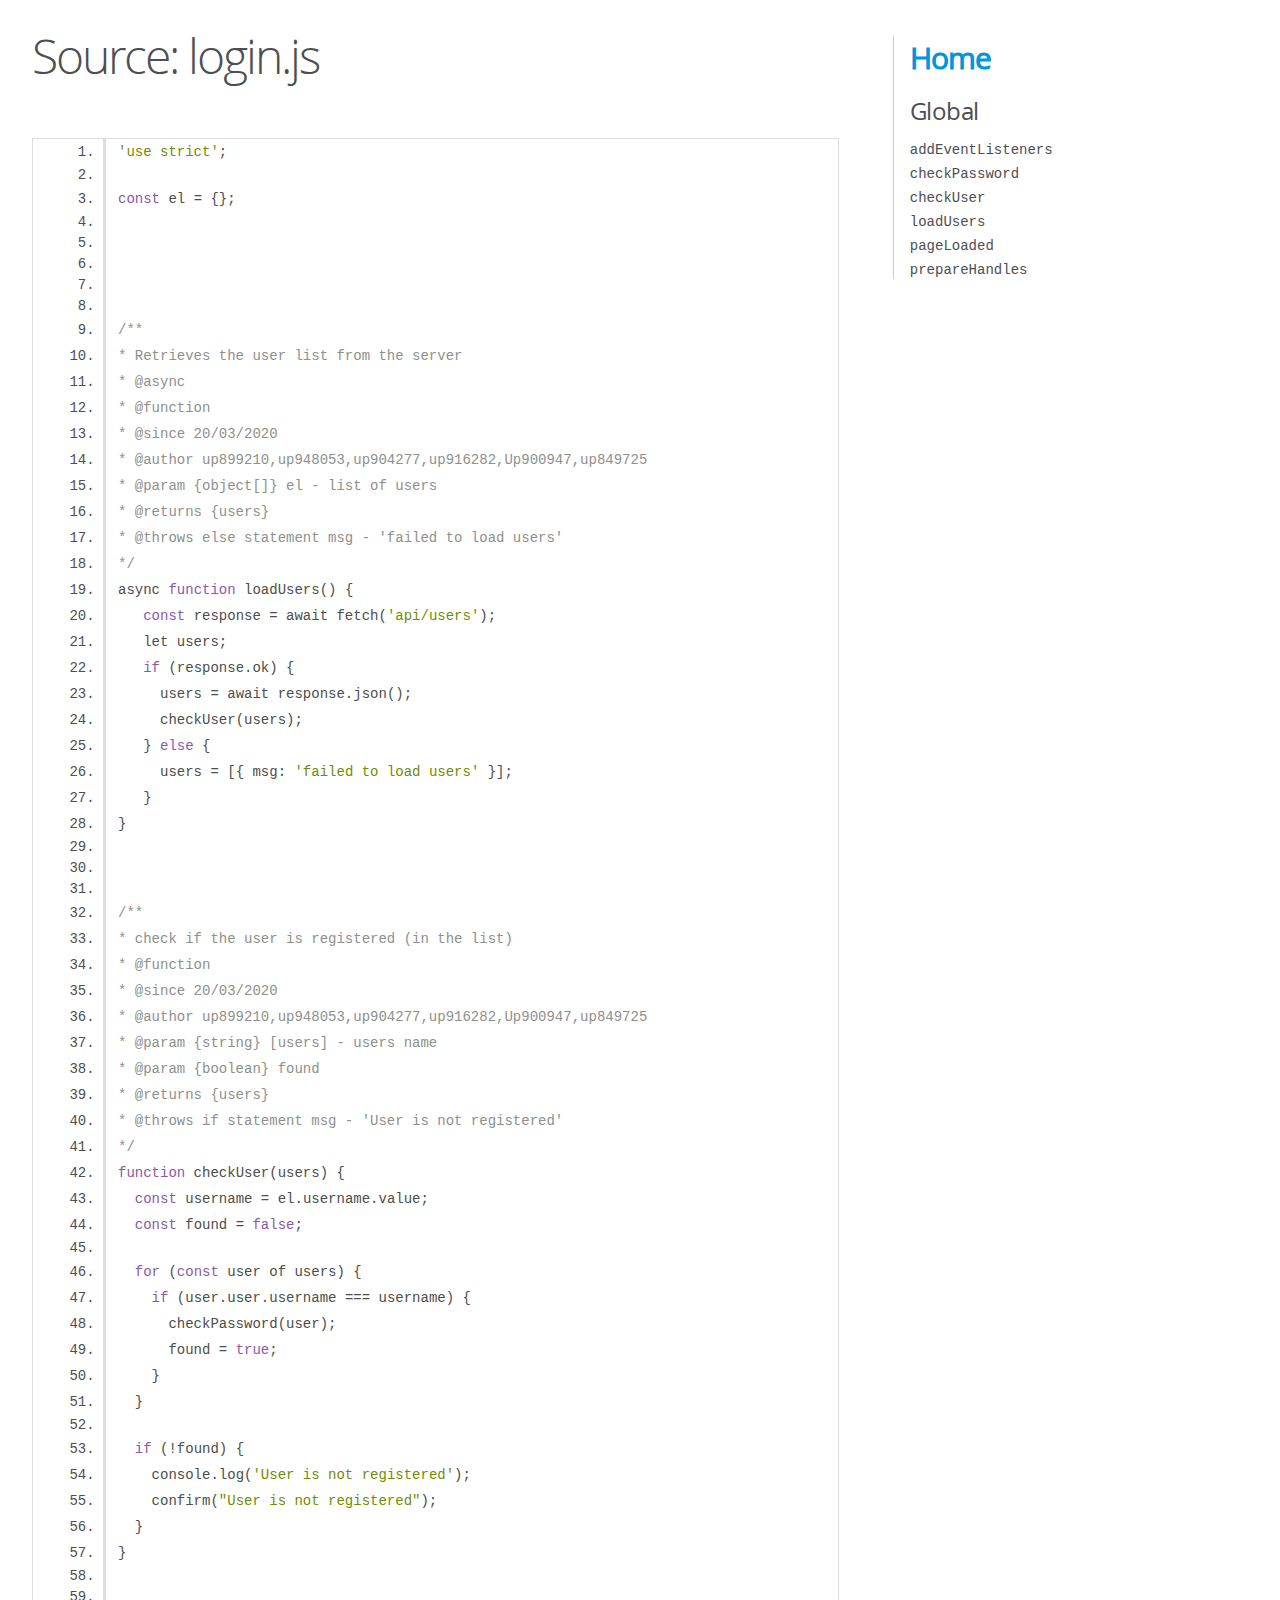
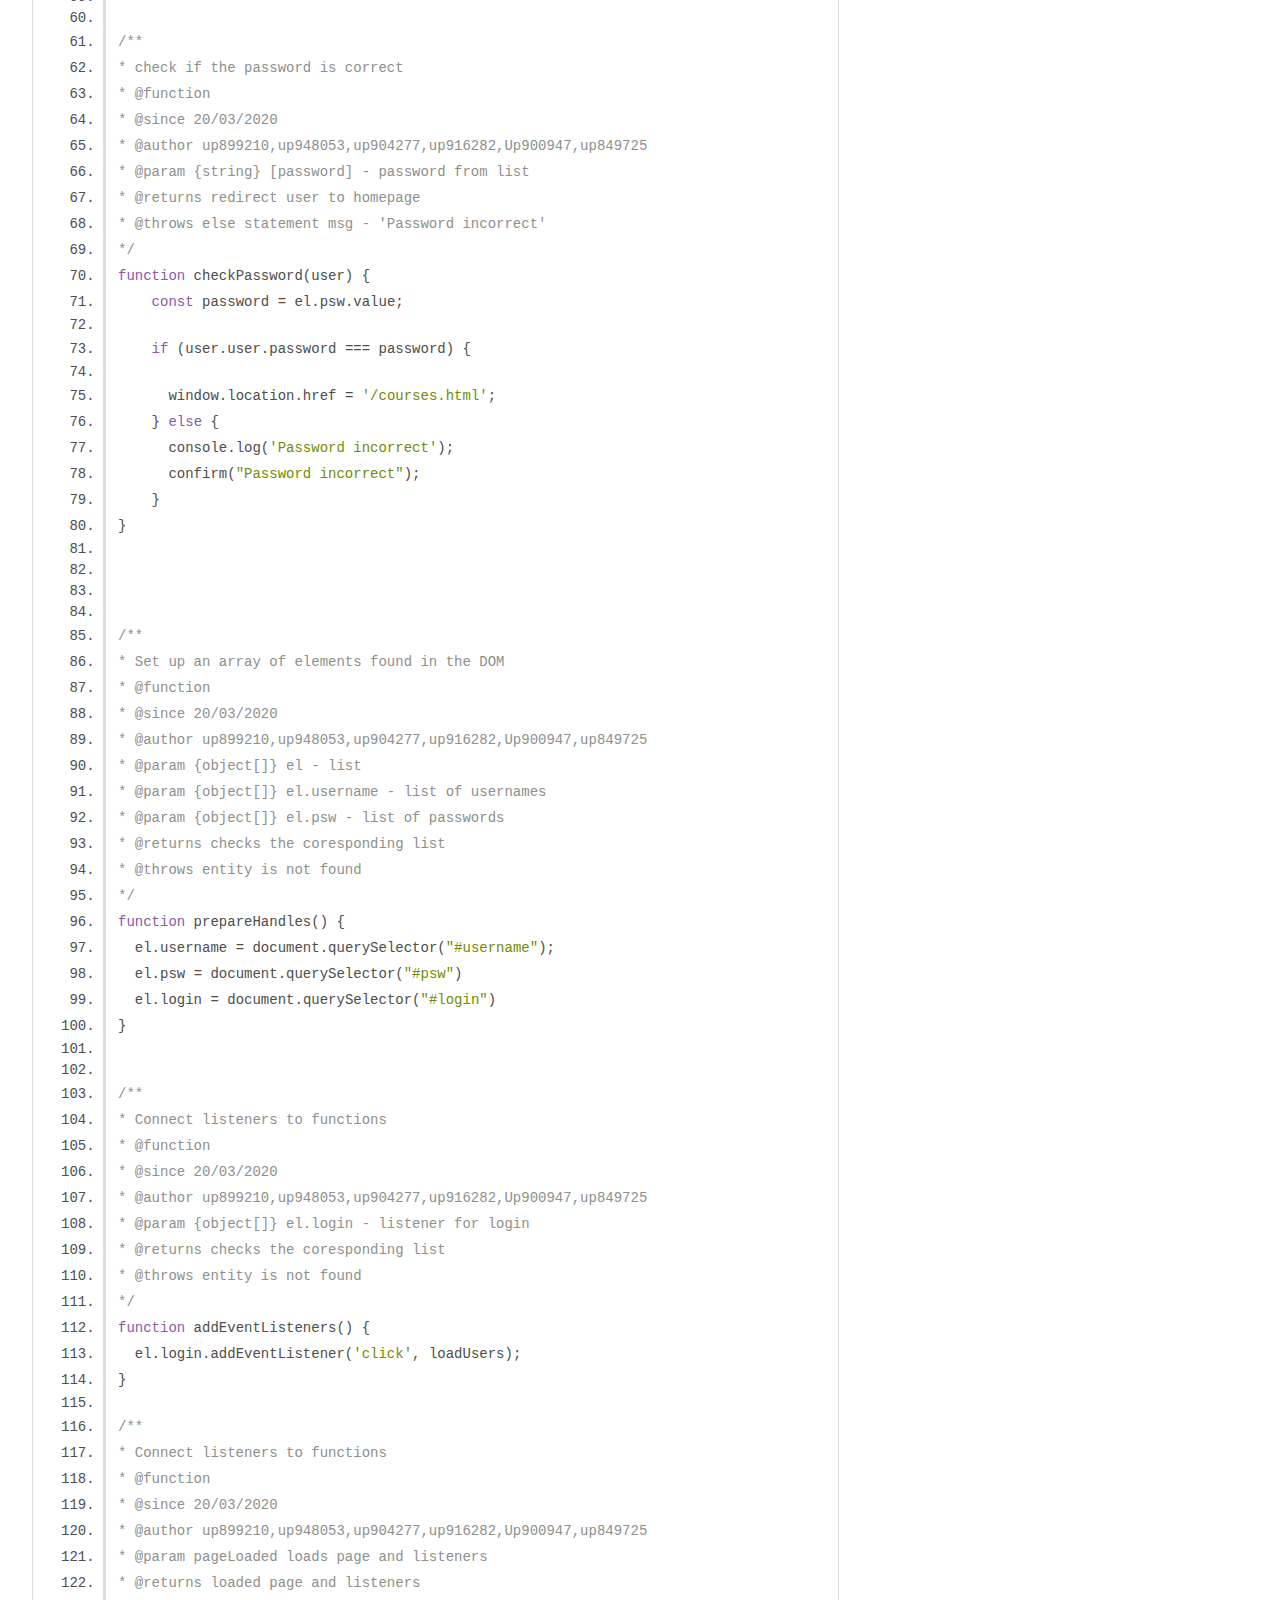
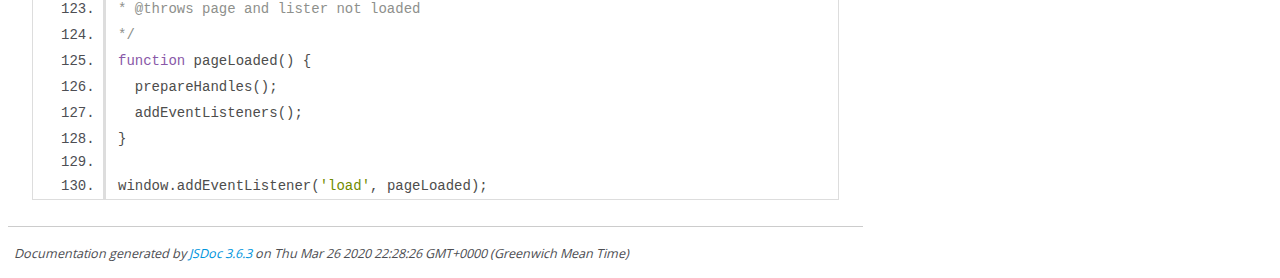
<file: login.js.html>
<!DOCTYPE html>
<html lang="en">
<head>
    <meta charset="utf-8">
    <title>JSDoc: Source: login.js</title>

    <script src="scripts/prettify/prettify.js"> </script>
    <script src="scripts/prettify/lang-css.js"> </script>
    <!--[if lt IE 9]>
      <script src="//html5shiv.googlecode.com/svn/trunk/html5.js"></script>
    <![endif]-->
    <link type="text/css" rel="stylesheet" href="styles/prettify-tomorrow.css">
    <link type="text/css" rel="stylesheet" href="styles/jsdoc-default.css">
</head>

<body>

<div id="main">

    <h1 class="page-title">Source: login.js</h1>

    



    
    <section>
        <article>
            <pre class="prettyprint source linenums"><code>'use strict';

const el = {};





/**
* Retrieves the user list from the server
* @async
* @function
* @since 20/03/2020
* @author up899210,up948053,up904277,up916282,Up900947,up849725
* @param {object[]} el - list of users
* @returns {users}
* @throws else statement msg - 'failed to load users'
*/
async function loadUsers() {
   const response = await fetch('api/users');
   let users;
   if (response.ok) {
     users = await response.json();
     checkUser(users);
   } else {
     users = [{ msg: 'failed to load users' }];
   }
}



/**
* check if the user is registered (in the list)
* @function
* @since 20/03/2020
* @author up899210,up948053,up904277,up916282,Up900947,up849725
* @param {string} [users] - users name
* @param {boolean} found
* @returns {users}
* @throws if statement msg - 'User is not registered'
*/
function checkUser(users) {
  const username = el.username.value;
  const found = false;

  for (const user of users) {
    if (user.user.username === username) {
      checkPassword(user);
      found = true;
    }
  }

  if (!found) {
    console.log('User is not registered');
    confirm("User is not registered");
  }
}



/**
* check if the password is correct
* @function
* @since 20/03/2020
* @author up899210,up948053,up904277,up916282,Up900947,up849725
* @param {string} [password] - password from list
* @returns redirect user to homepage
* @throws else statement msg - 'Password incorrect'
*/
function checkPassword(user) {
    const password = el.psw.value;

    if (user.user.password === password) {

      window.location.href = '/courses.html';
    } else {
      console.log('Password incorrect');
      confirm("Password incorrect");
    }
}




/**
* Set up an array of elements found in the DOM
* @function
* @since 20/03/2020
* @author up899210,up948053,up904277,up916282,Up900947,up849725
* @param {object[]} el - list
* @param {object[]} el.username - list of usernames
* @param {object[]} el.psw - list of passwords
* @returns checks the coresponding list
* @throws entity is not found
*/
function prepareHandles() {
  el.username = document.querySelector("#username");
  el.psw = document.querySelector("#psw")
  el.login = document.querySelector("#login")
}


/**
* Connect listeners to functions
* @function
* @since 20/03/2020
* @author up899210,up948053,up904277,up916282,Up900947,up849725
* @param {object[]} el.login - listener for login
* @returns checks the coresponding list
* @throws entity is not found
*/
function addEventListeners() {
  el.login.addEventListener('click', loadUsers);
}

/**
* Connect listeners to functions
* @function
* @since 20/03/2020
* @author up899210,up948053,up904277,up916282,Up900947,up849725
* @param pageLoaded loads page and listeners
* @returns loaded page and listeners
* @throws page and lister not loaded
*/
function pageLoaded() {
  prepareHandles();
  addEventListeners();
}

window.addEventListener('load', pageLoaded);
</code></pre>
        </article>
    </section>




</div>

<nav>
    <h2><a href="index.html">Home</a></h2><h3>Global</h3><ul><li><a href="global.html#addEventListeners">addEventListeners</a></li><li><a href="global.html#checkPassword">checkPassword</a></li><li><a href="global.html#checkUser">checkUser</a></li><li><a href="global.html#loadUsers">loadUsers</a></li><li><a href="global.html#pageLoaded">pageLoaded</a></li><li><a href="global.html#prepareHandles">prepareHandles</a></li></ul>
</nav>

<br class="clear">

<footer>
    Documentation generated by <a href="https://github.com/jsdoc/jsdoc">JSDoc 3.6.3</a> on Thu Mar 26 2020 22:28:26 GMT+0000 (Greenwich Mean Time)
</footer>

<script> prettyPrint(); </script>
<script src="scripts/linenumber.js"> </script>
</body>
</html>
</file>
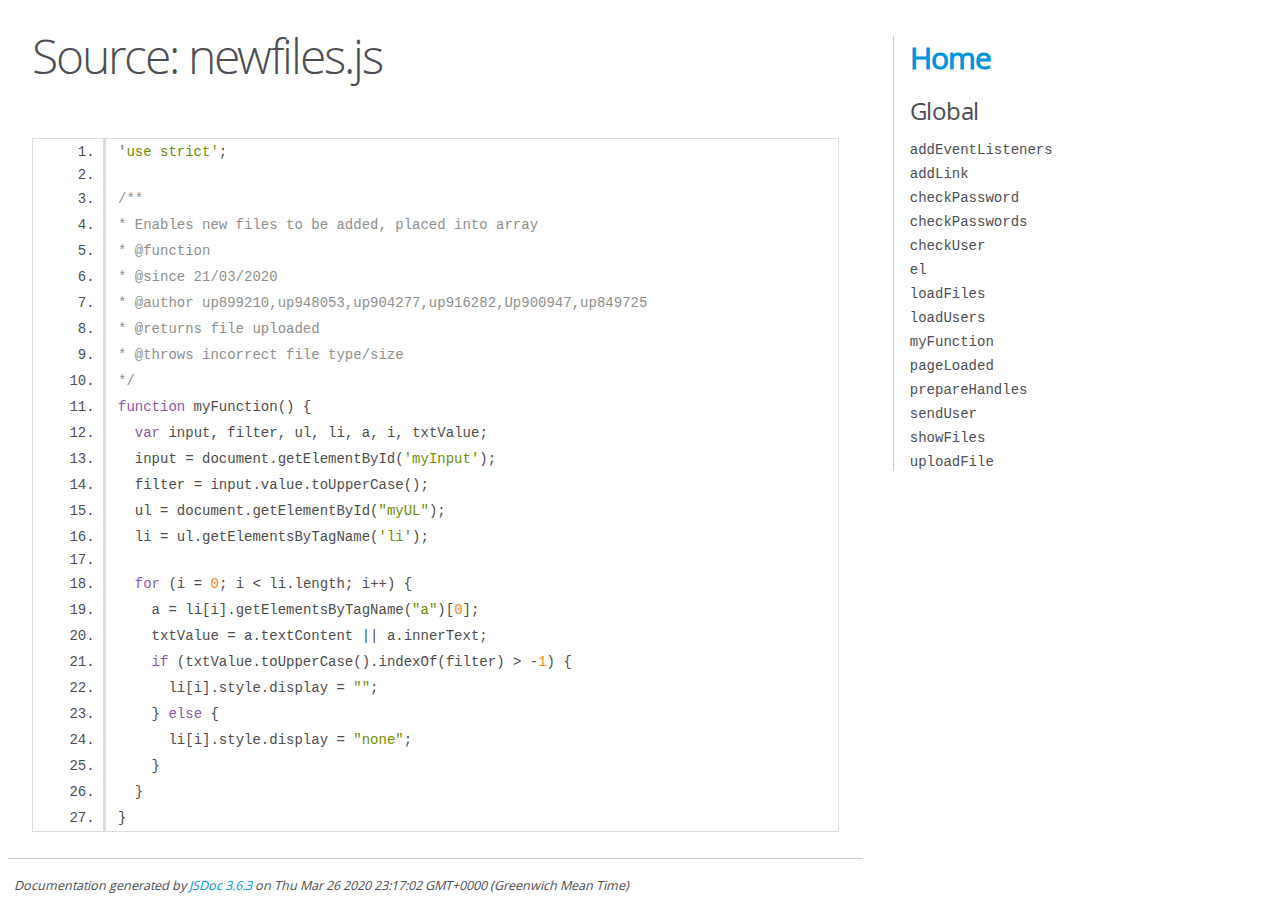
<file: newfiles.js.html>
<!DOCTYPE html>
<html lang="en">
<head>
    <meta charset="utf-8">
    <title>JSDoc: Source: newfiles.js</title>

    <script src="scripts/prettify/prettify.js"> </script>
    <script src="scripts/prettify/lang-css.js"> </script>
    <!--[if lt IE 9]>
      <script src="//html5shiv.googlecode.com/svn/trunk/html5.js"></script>
    <![endif]-->
    <link type="text/css" rel="stylesheet" href="styles/prettify-tomorrow.css">
    <link type="text/css" rel="stylesheet" href="styles/jsdoc-default.css">
</head>

<body>

<div id="main">

    <h1 class="page-title">Source: newfiles.js</h1>

    



    
    <section>
        <article>
            <pre class="prettyprint source linenums"><code>'use strict';

/**
* Enables new files to be added, placed into array
* @function
* @since 21/03/2020
* @author up899210,up948053,up904277,up916282,Up900947,up849725
* @returns file uploaded
* @throws incorrect file type/size
*/
function myFunction() {
  var input, filter, ul, li, a, i, txtValue;
  input = document.getElementById('myInput');
  filter = input.value.toUpperCase();
  ul = document.getElementById("myUL");
  li = ul.getElementsByTagName('li');

  for (i = 0; i &lt; li.length; i++) {
    a = li[i].getElementsByTagName("a")[0];
    txtValue = a.textContent || a.innerText;
    if (txtValue.toUpperCase().indexOf(filter) > -1) {
      li[i].style.display = "";
    } else {
      li[i].style.display = "none";
    }
  }
}
</code></pre>
        </article>
    </section>




</div>

<nav>
    <h2><a href="index.html">Home</a></h2><h3>Global</h3><ul><li><a href="global.html#addEventListeners">addEventListeners</a></li><li><a href="global.html#addLink">addLink</a></li><li><a href="global.html#checkPassword">checkPassword</a></li><li><a href="global.html#checkPasswords">checkPasswords</a></li><li><a href="global.html#checkUser">checkUser</a></li><li><a href="global.html#el">el</a></li><li><a href="global.html#loadFiles">loadFiles</a></li><li><a href="global.html#loadUsers">loadUsers</a></li><li><a href="global.html#myFunction">myFunction</a></li><li><a href="global.html#pageLoaded">pageLoaded</a></li><li><a href="global.html#prepareHandles">prepareHandles</a></li><li><a href="global.html#sendUser">sendUser</a></li><li><a href="global.html#showFiles">showFiles</a></li><li><a href="global.html#uploadFile">uploadFile</a></li></ul>
</nav>

<br class="clear">

<footer>
    Documentation generated by <a href="https://github.com/jsdoc/jsdoc">JSDoc 3.6.3</a> on Thu Mar 26 2020 23:17:02 GMT+0000 (Greenwich Mean Time)
</footer>

<script> prettyPrint(); </script>
<script src="scripts/linenumber.js"> </script>
</body>
</html>
</file>
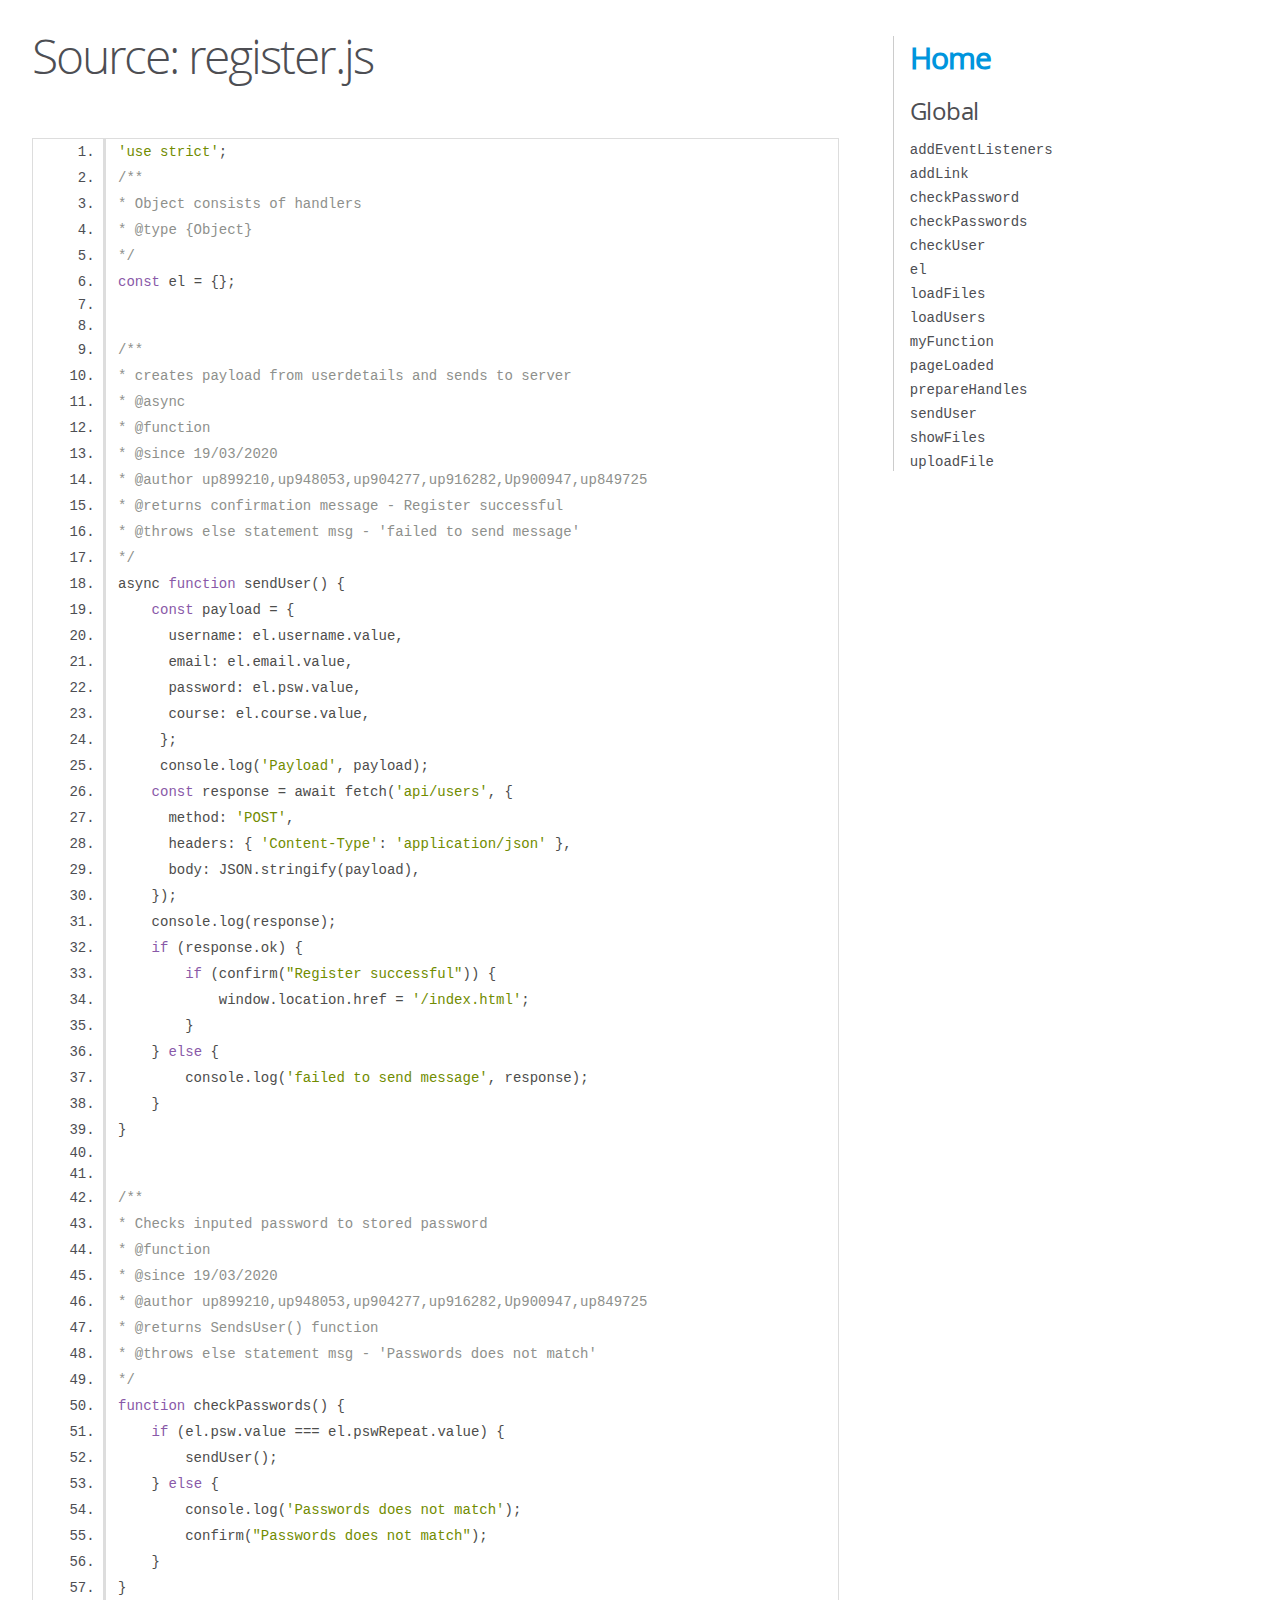
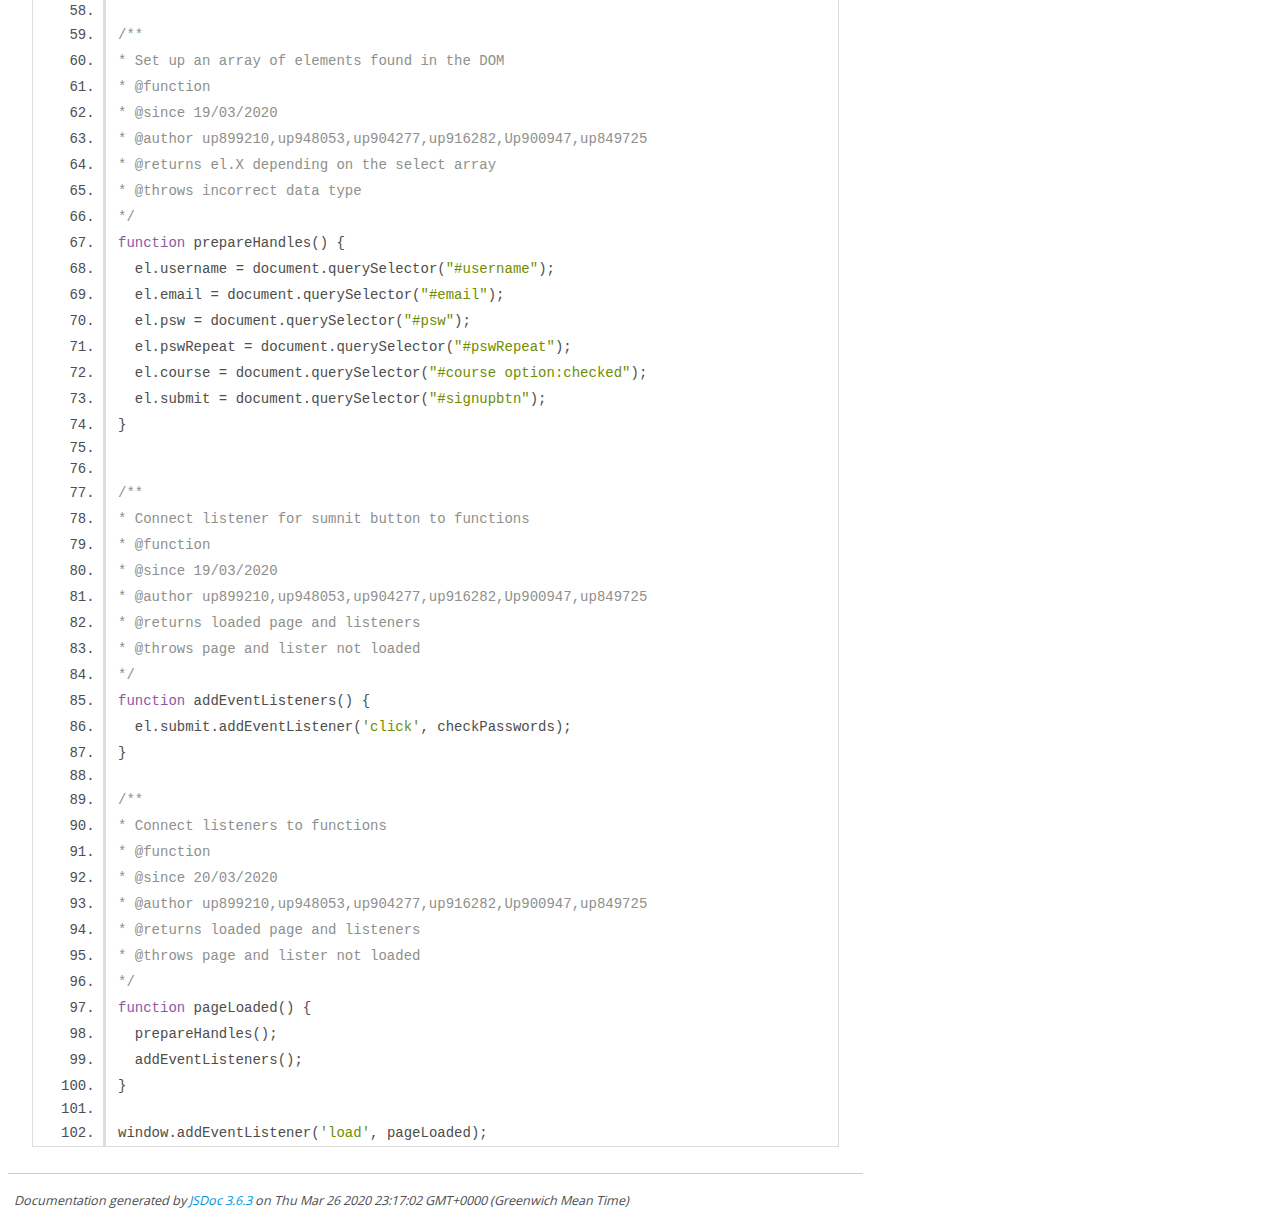
<file: register.js.html>
<!DOCTYPE html>
<html lang="en">
<head>
    <meta charset="utf-8">
    <title>JSDoc: Source: register.js</title>

    <script src="scripts/prettify/prettify.js"> </script>
    <script src="scripts/prettify/lang-css.js"> </script>
    <!--[if lt IE 9]>
      <script src="//html5shiv.googlecode.com/svn/trunk/html5.js"></script>
    <![endif]-->
    <link type="text/css" rel="stylesheet" href="styles/prettify-tomorrow.css">
    <link type="text/css" rel="stylesheet" href="styles/jsdoc-default.css">
</head>

<body>

<div id="main">

    <h1 class="page-title">Source: register.js</h1>

    



    
    <section>
        <article>
            <pre class="prettyprint source linenums"><code>'use strict';
/**
* Object consists of handlers
* @type {Object}
*/
const el = {};


/**
* creates payload from userdetails and sends to server
* @async
* @function
* @since 19/03/2020
* @author up899210,up948053,up904277,up916282,Up900947,up849725
* @returns confirmation message - Register successful
* @throws else statement msg - 'failed to send message'
*/
async function sendUser() {
    const payload = {
      username: el.username.value,
      email: el.email.value,
      password: el.psw.value,
      course: el.course.value,
     };
     console.log('Payload', payload);
    const response = await fetch('api/users', {
      method: 'POST',
      headers: { 'Content-Type': 'application/json' },
      body: JSON.stringify(payload),
    });
    console.log(response);
    if (response.ok) {
        if (confirm("Register successful")) {
            window.location.href = '/index.html';
        }
    } else {
        console.log('failed to send message', response);
    }
}


/**
* Checks inputed password to stored password
* @function
* @since 19/03/2020
* @author up899210,up948053,up904277,up916282,Up900947,up849725
* @returns SendsUser() function
* @throws else statement msg - 'Passwords does not match'
*/
function checkPasswords() {
    if (el.psw.value === el.pswRepeat.value) {
        sendUser();
    } else {
        console.log('Passwords does not match');
        confirm("Passwords does not match");
    }
}

/**
* Set up an array of elements found in the DOM
* @function
* @since 19/03/2020
* @author up899210,up948053,up904277,up916282,Up900947,up849725
* @returns el.X depending on the select array
* @throws incorrect data type
*/
function prepareHandles() {
  el.username = document.querySelector("#username");
  el.email = document.querySelector("#email");
  el.psw = document.querySelector("#psw");
  el.pswRepeat = document.querySelector("#pswRepeat");
  el.course = document.querySelector("#course option:checked");
  el.submit = document.querySelector("#signupbtn");
}


/**
* Connect listener for sumnit button to functions
* @function
* @since 19/03/2020
* @author up899210,up948053,up904277,up916282,Up900947,up849725
* @returns loaded page and listeners
* @throws page and lister not loaded
*/
function addEventListeners() {
  el.submit.addEventListener('click', checkPasswords);
}

/**
* Connect listeners to functions
* @function
* @since 20/03/2020
* @author up899210,up948053,up904277,up916282,Up900947,up849725
* @returns loaded page and listeners
* @throws page and lister not loaded
*/
function pageLoaded() {
  prepareHandles();
  addEventListeners();
}

window.addEventListener('load', pageLoaded);
</code></pre>
        </article>
    </section>




</div>

<nav>
    <h2><a href="index.html">Home</a></h2><h3>Global</h3><ul><li><a href="global.html#addEventListeners">addEventListeners</a></li><li><a href="global.html#addLink">addLink</a></li><li><a href="global.html#checkPassword">checkPassword</a></li><li><a href="global.html#checkPasswords">checkPasswords</a></li><li><a href="global.html#checkUser">checkUser</a></li><li><a href="global.html#el">el</a></li><li><a href="global.html#loadFiles">loadFiles</a></li><li><a href="global.html#loadUsers">loadUsers</a></li><li><a href="global.html#myFunction">myFunction</a></li><li><a href="global.html#pageLoaded">pageLoaded</a></li><li><a href="global.html#prepareHandles">prepareHandles</a></li><li><a href="global.html#sendUser">sendUser</a></li><li><a href="global.html#showFiles">showFiles</a></li><li><a href="global.html#uploadFile">uploadFile</a></li></ul>
</nav>

<br class="clear">

<footer>
    Documentation generated by <a href="https://github.com/jsdoc/jsdoc">JSDoc 3.6.3</a> on Thu Mar 26 2020 23:17:02 GMT+0000 (Greenwich Mean Time)
</footer>

<script> prettyPrint(); </script>
<script src="scripts/linenumber.js"> </script>
</body>
</html>
</file>
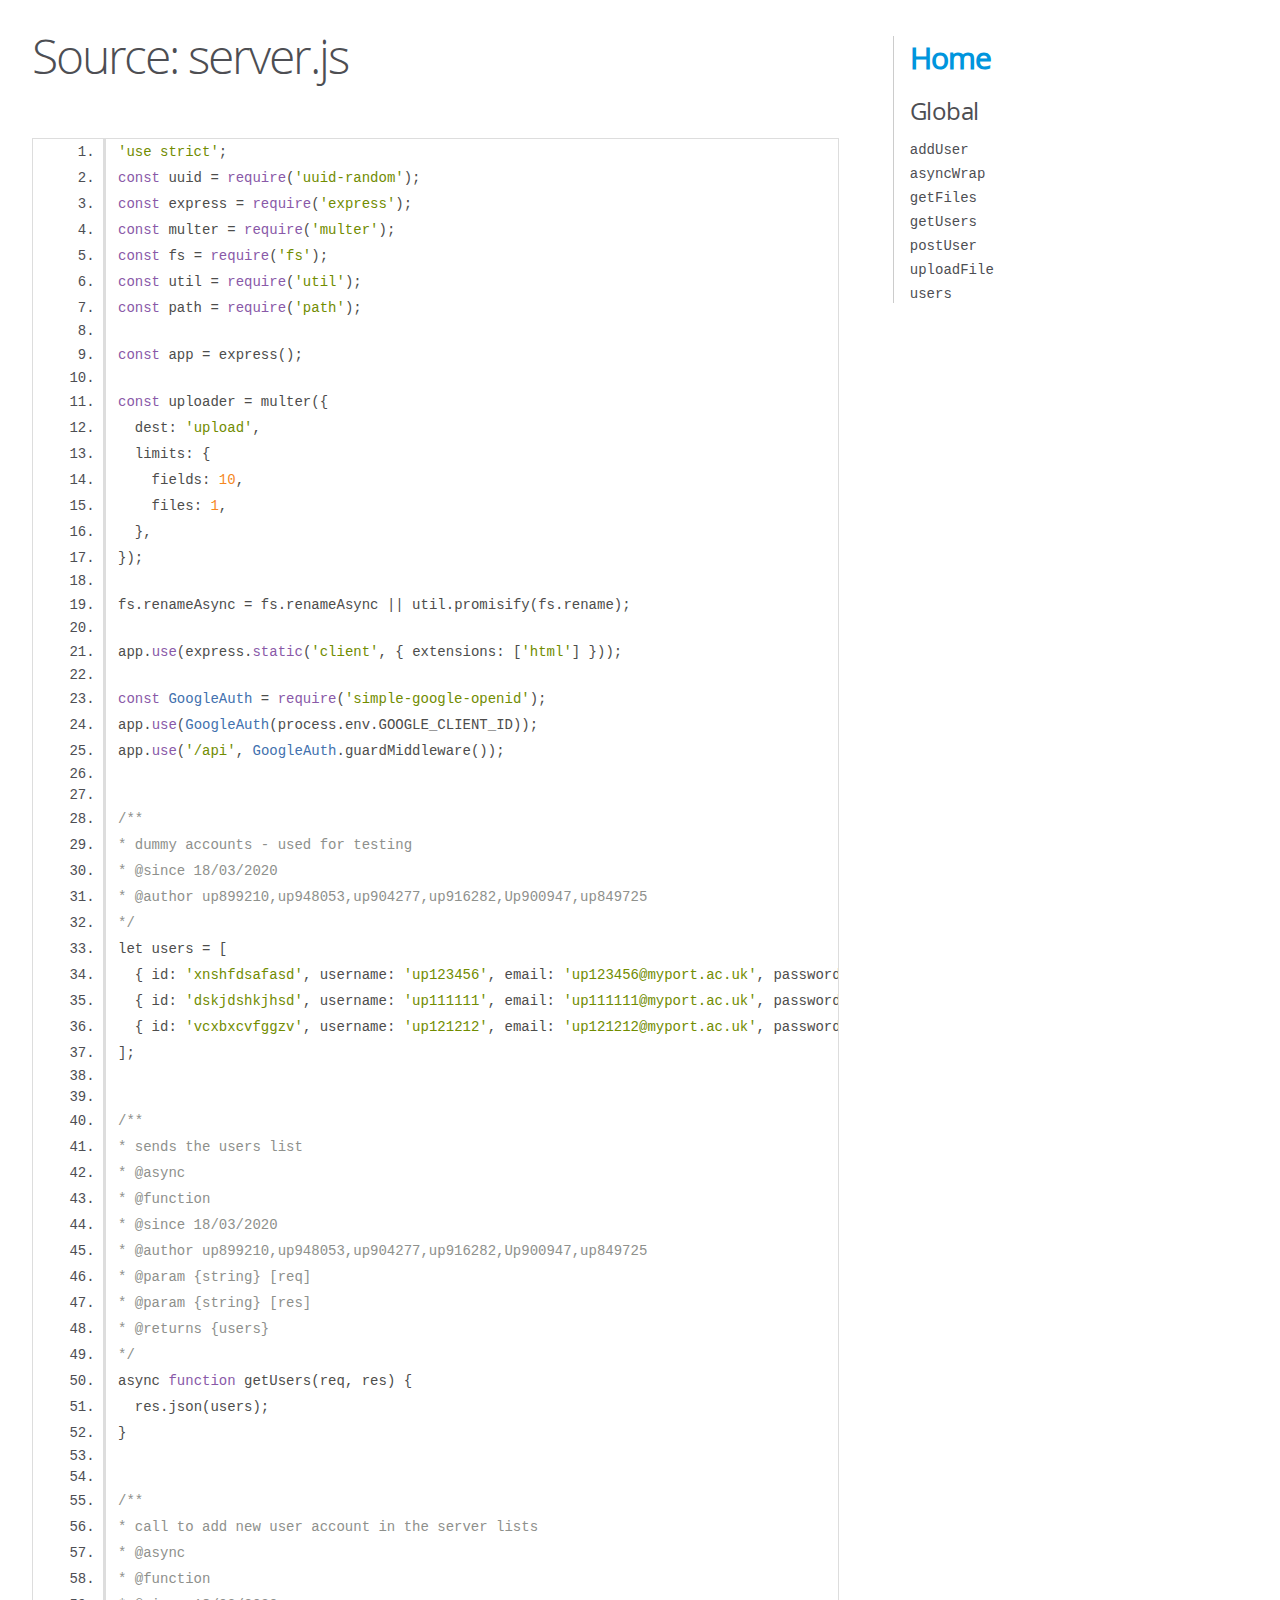
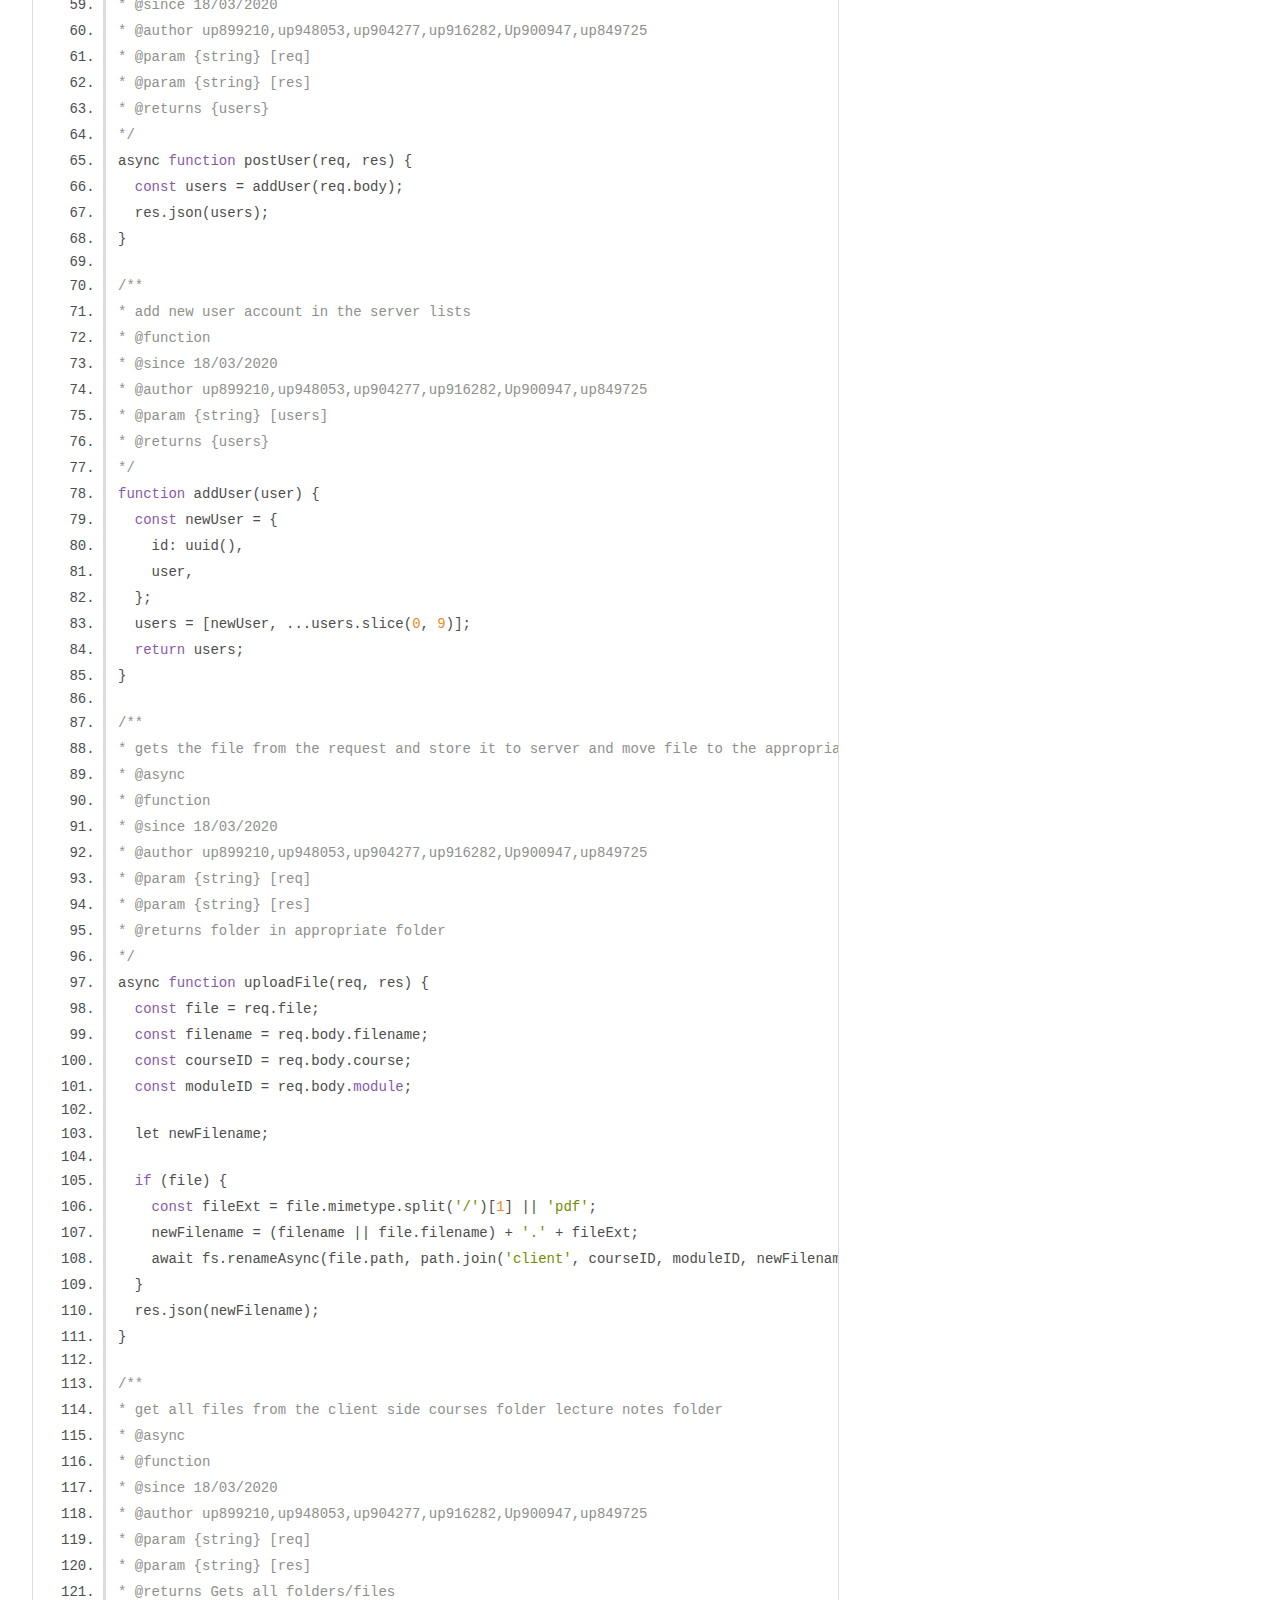
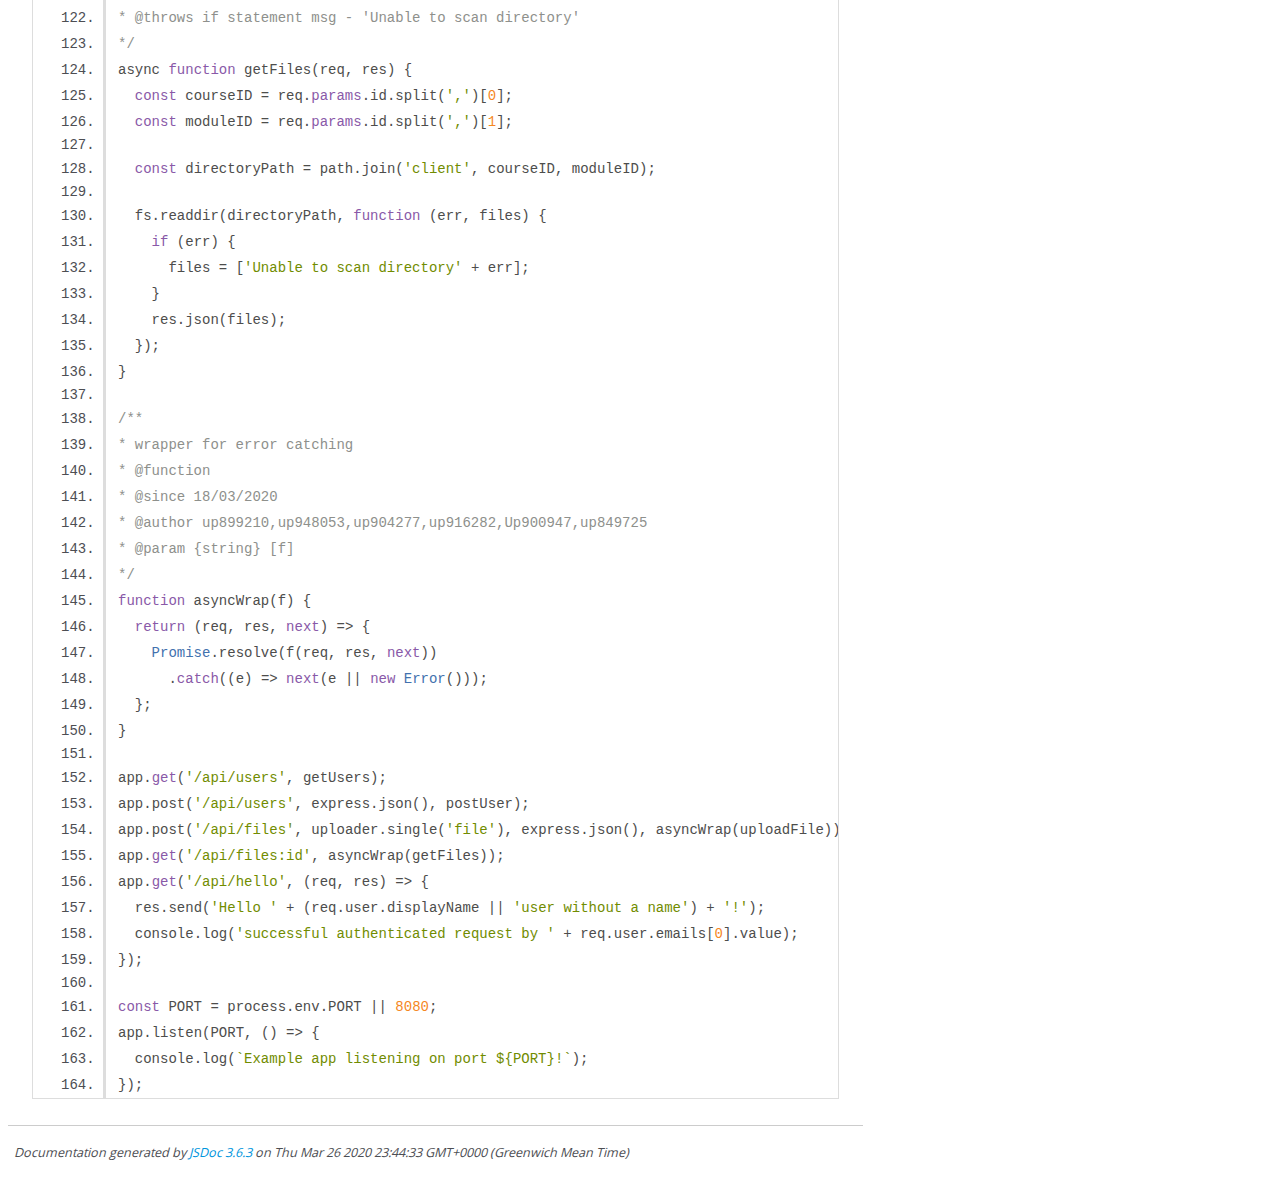
<file: server.js.html>
<!DOCTYPE html>
<html lang="en">
<head>
    <meta charset="utf-8">
    <title>JSDoc: Source: server.js</title>

    <script src="scripts/prettify/prettify.js"> </script>
    <script src="scripts/prettify/lang-css.js"> </script>
    <!--[if lt IE 9]>
      <script src="//html5shiv.googlecode.com/svn/trunk/html5.js"></script>
    <![endif]-->
    <link type="text/css" rel="stylesheet" href="styles/prettify-tomorrow.css">
    <link type="text/css" rel="stylesheet" href="styles/jsdoc-default.css">
</head>

<body>

<div id="main">

    <h1 class="page-title">Source: server.js</h1>

    



    
    <section>
        <article>
            <pre class="prettyprint source linenums"><code>'use strict';
const uuid = require('uuid-random');
const express = require('express');
const multer = require('multer');
const fs = require('fs');
const util = require('util');
const path = require('path');

const app = express();

const uploader = multer({
  dest: 'upload',
  limits: {
    fields: 10,
    files: 1,
  },
});

fs.renameAsync = fs.renameAsync || util.promisify(fs.rename);

app.use(express.static('client', { extensions: ['html'] }));

const GoogleAuth = require('simple-google-openid');
app.use(GoogleAuth(process.env.GOOGLE_CLIENT_ID));
app.use('/api', GoogleAuth.guardMiddleware());


/**
* dummy accounts - used for testing
* @since 18/03/2020
* @author up899210,up948053,up904277,up916282,Up900947,up849725
*/
let users = [
  { id: 'xnshfdsafasd', username: 'up123456', email: 'up123456@myport.ac.uk', password: '123', course: 'Data Science and Analytics' },
  { id: 'dskjdshkjhsd', username: 'up111111', email: 'up111111@myport.ac.uk', password: '111', course: 'Mechanical Engineering' },
  { id: 'vcxbxcvfggzv', username: 'up121212', email: 'up121212@myport.ac.uk', password: '1212', course: 'Computer Science' },
];


/**
* sends the users list
* @async
* @function
* @since 18/03/2020
* @author up899210,up948053,up904277,up916282,Up900947,up849725
* @param {string} [req]
* @param {string} [res]
* @returns {users}
*/
async function getUsers(req, res) {
  res.json(users);
}


/**
* call to add new user account in the server lists
* @async
* @function
* @since 18/03/2020
* @author up899210,up948053,up904277,up916282,Up900947,up849725
* @param {string} [req]
* @param {string} [res]
* @returns {users}
*/
async function postUser(req, res) {
  const users = addUser(req.body);
  res.json(users);
}

/**
* add new user account in the server lists
* @function
* @since 18/03/2020
* @author up899210,up948053,up904277,up916282,Up900947,up849725
* @param {string} [users]
* @returns {users}
*/
function addUser(user) {
  const newUser = {
    id: uuid(),
    user,
  };
  users = [newUser, ...users.slice(0, 9)];
  return users;
}

/**
* gets the file from the request and store it to server and move file to the appropriate folder in client side
* @async
* @function
* @since 18/03/2020
* @author up899210,up948053,up904277,up916282,Up900947,up849725
* @param {string} [req]
* @param {string} [res]
* @returns folder in appropriate folder
*/
async function uploadFile(req, res) {
  const file = req.file;
  const filename = req.body.filename;
  const courseID = req.body.course;
  const moduleID = req.body.module;

  let newFilename;

  if (file) {
    const fileExt = file.mimetype.split('/')[1] || 'pdf';
    newFilename = (filename || file.filename) + '.' + fileExt;
    await fs.renameAsync(file.path, path.join('client', courseID, moduleID, newFilename));
  }
  res.json(newFilename);
}

/**
* get all files from the client side courses folder lecture notes folder
* @async
* @function
* @since 18/03/2020
* @author up899210,up948053,up904277,up916282,Up900947,up849725
* @param {string} [req]
* @param {string} [res]
* @returns Gets all folders/files
* @throws if statement msg - 'Unable to scan directory'
*/
async function getFiles(req, res) {
  const courseID = req.params.id.split(',')[0];
  const moduleID = req.params.id.split(',')[1];

  const directoryPath = path.join('client', courseID, moduleID);

  fs.readdir(directoryPath, function (err, files) {
    if (err) {
      files = ['Unable to scan directory' + err];
    }
    res.json(files);
  });
}

/**
* wrapper for error catching
* @function
* @since 18/03/2020
* @author up899210,up948053,up904277,up916282,Up900947,up849725
* @param {string} [f]
*/
function asyncWrap(f) {
  return (req, res, next) => {
    Promise.resolve(f(req, res, next))
      .catch((e) => next(e || new Error()));
  };
}

app.get('/api/users', getUsers);
app.post('/api/users', express.json(), postUser);
app.post('/api/files', uploader.single('file'), express.json(), asyncWrap(uploadFile));
app.get('/api/files:id', asyncWrap(getFiles));
app.get('/api/hello', (req, res) => {
  res.send('Hello ' + (req.user.displayName || 'user without a name') + '!');
  console.log('successful authenticated request by ' + req.user.emails[0].value);
});

const PORT = process.env.PORT || 8080;
app.listen(PORT, () => {
  console.log(`Example app listening on port ${PORT}!`);
});
</code></pre>
        </article>
    </section>




</div>

<nav>
    <h2><a href="index.html">Home</a></h2><h3>Global</h3><ul><li><a href="global.html#addUser">addUser</a></li><li><a href="global.html#asyncWrap">asyncWrap</a></li><li><a href="global.html#getFiles">getFiles</a></li><li><a href="global.html#getUsers">getUsers</a></li><li><a href="global.html#postUser">postUser</a></li><li><a href="global.html#uploadFile">uploadFile</a></li><li><a href="global.html#users">users</a></li></ul>
</nav>

<br class="clear">

<footer>
    Documentation generated by <a href="https://github.com/jsdoc/jsdoc">JSDoc 3.6.3</a> on Thu Mar 26 2020 23:44:33 GMT+0000 (Greenwich Mean Time)
</footer>

<script> prettyPrint(); </script>
<script src="scripts/linenumber.js"> </script>
</body>
</html>
</file>
<file: styles/prettify-tomorrow.css>
/* Tomorrow Theme */
/* Original theme - https://github.com/chriskempson/tomorrow-theme */
/* Pretty printing styles. Used with prettify.js. */
/* SPAN elements with the classes below are added by prettyprint. */
/* plain text */
.pln {
  color: #4d4d4c; }

@media screen {
  /* string content */
  .str {
    color: #718c00; }

  /* a keyword */
  .kwd {
    color: #8959a8; }

  /* a comment */
  .com {
    color: #8e908c; }

  /* a type name */
  .typ {
    color: #4271ae; }

  /* a literal value */
  .lit {
    color: #f5871f; }

  /* punctuation */
  .pun {
    color: #4d4d4c; }

  /* lisp open bracket */
  .opn {
    color: #4d4d4c; }

  /* lisp close bracket */
  .clo {
    color: #4d4d4c; }

  /* a markup tag name */
  .tag {
    color: #c82829; }

  /* a markup attribute name */
  .atn {
    color: #f5871f; }

  /* a markup attribute value */
  .atv {
    color: #3e999f; }

  /* a declaration */
  .dec {
    color: #f5871f; }

  /* a variable name */
  .var {
    color: #c82829; }

  /* a function name */
  .fun {
    color: #4271ae; } }
/* Use higher contrast and text-weight for printable form. */
@media print, projection {
  .str {
    color: #060; }

  .kwd {
    color: #006;
    font-weight: bold; }

  .com {
    color: #600;
    font-style: italic; }

  .typ {
    color: #404;
    font-weight: bold; }

  .lit {
    color: #044; }

  .pun, .opn, .clo {
    color: #440; }

  .tag {
    color: #006;
    font-weight: bold; }

  .atn {
    color: #404; }

  .atv {
    color: #060; } }
/* Style */
/*
pre.prettyprint {
  background: white;
  font-family: Consolas, Monaco, 'Andale Mono', monospace;
  font-size: 12px;
  line-height: 1.5;
  border: 1px solid #ccc;
  padding: 10px; }
*/

/* Specify class=linenums on a pre to get line numbering */
ol.linenums {
  margin-top: 0;
  margin-bottom: 0; }

/* IE indents via margin-left */
li.L0,
li.L1,
li.L2,
li.L3,
li.L4,
li.L5,
li.L6,
li.L7,
li.L8,
li.L9 {
  /* */ }

/* Alternate shading for lines */
li.L1,
li.L3,
li.L5,
li.L7,
li.L9 {
  /* */ }
</file>
<file: styles/jsdoc-default.css>
@font-face {
    font-family: 'Open Sans';
    font-weight: normal;
    font-style: normal;
    src: url('../fonts/OpenSans-Regular-webfont.eot');
    src:
        local('Open Sans'),
        local('OpenSans'),
        url('../fonts/OpenSans-Regular-webfont.eot?#iefix') format('embedded-opentype'),
        url('../fonts/OpenSans-Regular-webfont.woff') format('woff'),
        url('../fonts/OpenSans-Regular-webfont.svg#open_sansregular') format('svg');
}

@font-face {
    font-family: 'Open Sans Light';
    font-weight: normal;
    font-style: normal;
    src: url('../fonts/OpenSans-Light-webfont.eot');
    src:
        local('Open Sans Light'),
        local('OpenSans Light'),
        url('../fonts/OpenSans-Light-webfont.eot?#iefix') format('embedded-opentype'),
        url('../fonts/OpenSans-Light-webfont.woff') format('woff'),
        url('../fonts/OpenSans-Light-webfont.svg#open_sanslight') format('svg');
}

html
{
    overflow: auto;
    background-color: #fff;
    font-size: 14px;
}

body
{
    font-family: 'Open Sans', sans-serif;
    line-height: 1.5;
    color: #4d4e53;
    background-color: white;
}

a, a:visited, a:active {
    color: #0095dd;
    text-decoration: none;
}

a:hover {
    text-decoration: underline;
}

header
{
    display: block;
    padding: 0px 4px;
}

tt, code, kbd, samp {
    font-family: Consolas, Monaco, 'Andale Mono', monospace;
}

.class-description {
    font-size: 130%;
    line-height: 140%;
    margin-bottom: 1em;
    margin-top: 1em;
}

.class-description:empty {
    margin: 0;
}

#main {
    float: left;
    width: 70%;
}

article dl {
    margin-bottom: 40px;
}

article img {
  max-width: 100%;
}

section
{
    display: block;
    background-color: #fff;
    padding: 12px 24px;
    border-bottom: 1px solid #ccc;
    margin-right: 30px;
}

.variation {
    display: none;
}

.signature-attributes {
    font-size: 60%;
    color: #aaa;
    font-style: italic;
    font-weight: lighter;
}

nav
{
    display: block;
    float: right;
    margin-top: 28px;
    width: 30%;
    box-sizing: border-box;
    border-left: 1px solid #ccc;
    padding-left: 16px;
}

nav ul {
    font-family: 'Lucida Grande', 'Lucida Sans Unicode', arial, sans-serif;
    font-size: 100%;
    line-height: 17px;
    padding: 0;
    margin: 0;
    list-style-type: none;
}

nav ul a, nav ul a:visited, nav ul a:active {
    font-family: Consolas, Monaco, 'Andale Mono', monospace;
    line-height: 18px;
    color: #4D4E53;
}

nav h3 {
    margin-top: 12px;
}

nav li {
    margin-top: 6px;
}

footer {
    display: block;
    padding: 6px;
    margin-top: 12px;
    font-style: italic;
    font-size: 90%;
}

h1, h2, h3, h4 {
    font-weight: 200;
    margin: 0;
}

h1
{
    font-family: 'Open Sans Light', sans-serif;
    font-size: 48px;
    letter-spacing: -2px;
    margin: 12px 24px 20px;
}

h2, h3.subsection-title
{
    font-size: 30px;
    font-weight: 700;
    letter-spacing: -1px;
    margin-bottom: 12px;
}

h3
{
    font-size: 24px;
    letter-spacing: -0.5px;
    margin-bottom: 12px;
}

h4
{
    font-size: 18px;
    letter-spacing: -0.33px;
    margin-top: 15px;
    margin-bottom: 10px;
    color: #4d4e53;
    text-decoration: underline;
}

h5, .container-overview .subsection-title
{
    font-size: 120%;
    font-weight: bold;
    letter-spacing: -0.01em;
    margin: 8px 0 3px 0;
}

h6
{
    font-size: 100%;
    letter-spacing: -0.01em;
    margin: 6px 0 3px 0;
    font-style: italic;
}

table
{
    border-spacing: 0;
    border: 0;
    border-collapse: collapse;
}

td, th
{
    border: 1px solid #ddd;
    margin: 0px;
    text-align: left;
    vertical-align: top;
    padding: 4px 6px;
    display: table-cell;
}

thead tr
{
    background-color: #ddd;
    font-weight: bold;
}

th { border-right: 1px solid #aaa; }
tr > th:last-child { border-right: 1px solid #ddd; }

.ancestors, .attribs { color: #999; }
.ancestors a, .attribs a
{
    color: #999 !important;
    text-decoration: none;
}

.clear
{
    clear: both;
}

.important
{
    font-weight: bold;
    color: #950B02;
}

.yes-def {
    text-indent: -1000px;
}

.type-signature {
    color: #aaa;
}

.name, .signature {
    font-family: Consolas, Monaco, 'Andale Mono', monospace;
}

.details { margin-top: 14px; border-left: 2px solid #DDD; }
.details dt { width: 120px; float: left; padding-left: 10px;  padding-top: 6px; }
.details dd { margin-left: 70px; }
.details ul { margin: 0; }
.details ul { list-style-type: none; }
.details li { margin-left: 30px; padding-top: 6px; }
.details pre.prettyprint { margin: 0 }
.details .object-value { padding-top: 0; }

.description {
    margin-bottom: 1em;
    margin-top: 1em;
}

.code-caption
{
    font-style: italic;
    font-size: 107%;
    margin: 0;
}

.source
{
    border: 1px solid #ddd;
    width: 80%;
    overflow: auto;
}

.prettyprint.source {
    width: inherit;
}

.source code
{
    font-size: 100%;
    line-height: 18px;
    display: block;
    padding: 4px 12px;
    margin: 0;
    background-color: #fff;
    color: #4D4E53;
}

.prettyprint code span.line
{
  display: inline-block;
}

.prettyprint.linenums
{
  padding-left: 70px;
  -webkit-user-select: none;
  -moz-user-select: none;
  -ms-user-select: none;
  user-select: none;
}

.prettyprint.linenums ol
{
  padding-left: 0;
}

.prettyprint.linenums li
{
  border-left: 3px #ddd solid;
}

.prettyprint.linenums li.selected,
.prettyprint.linenums li.selected *
{
  background-color: lightyellow;
}

.prettyprint.linenums li *
{
  -webkit-user-select: text;
  -moz-user-select: text;
  -ms-user-select: text;
  user-select: text;
}

.params .name, .props .name, .name code {
    color: #4D4E53;
    font-family: Consolas, Monaco, 'Andale Mono', monospace;
    font-size: 100%;
}

.params td.description > p:first-child,
.props td.description > p:first-child
{
    margin-top: 0;
    padding-top: 0;
}

.params td.description > p:last-child,
.props td.description > p:last-child
{
    margin-bottom: 0;
    padding-bottom: 0;
}

.disabled {
    color: #454545;
}
</file>
